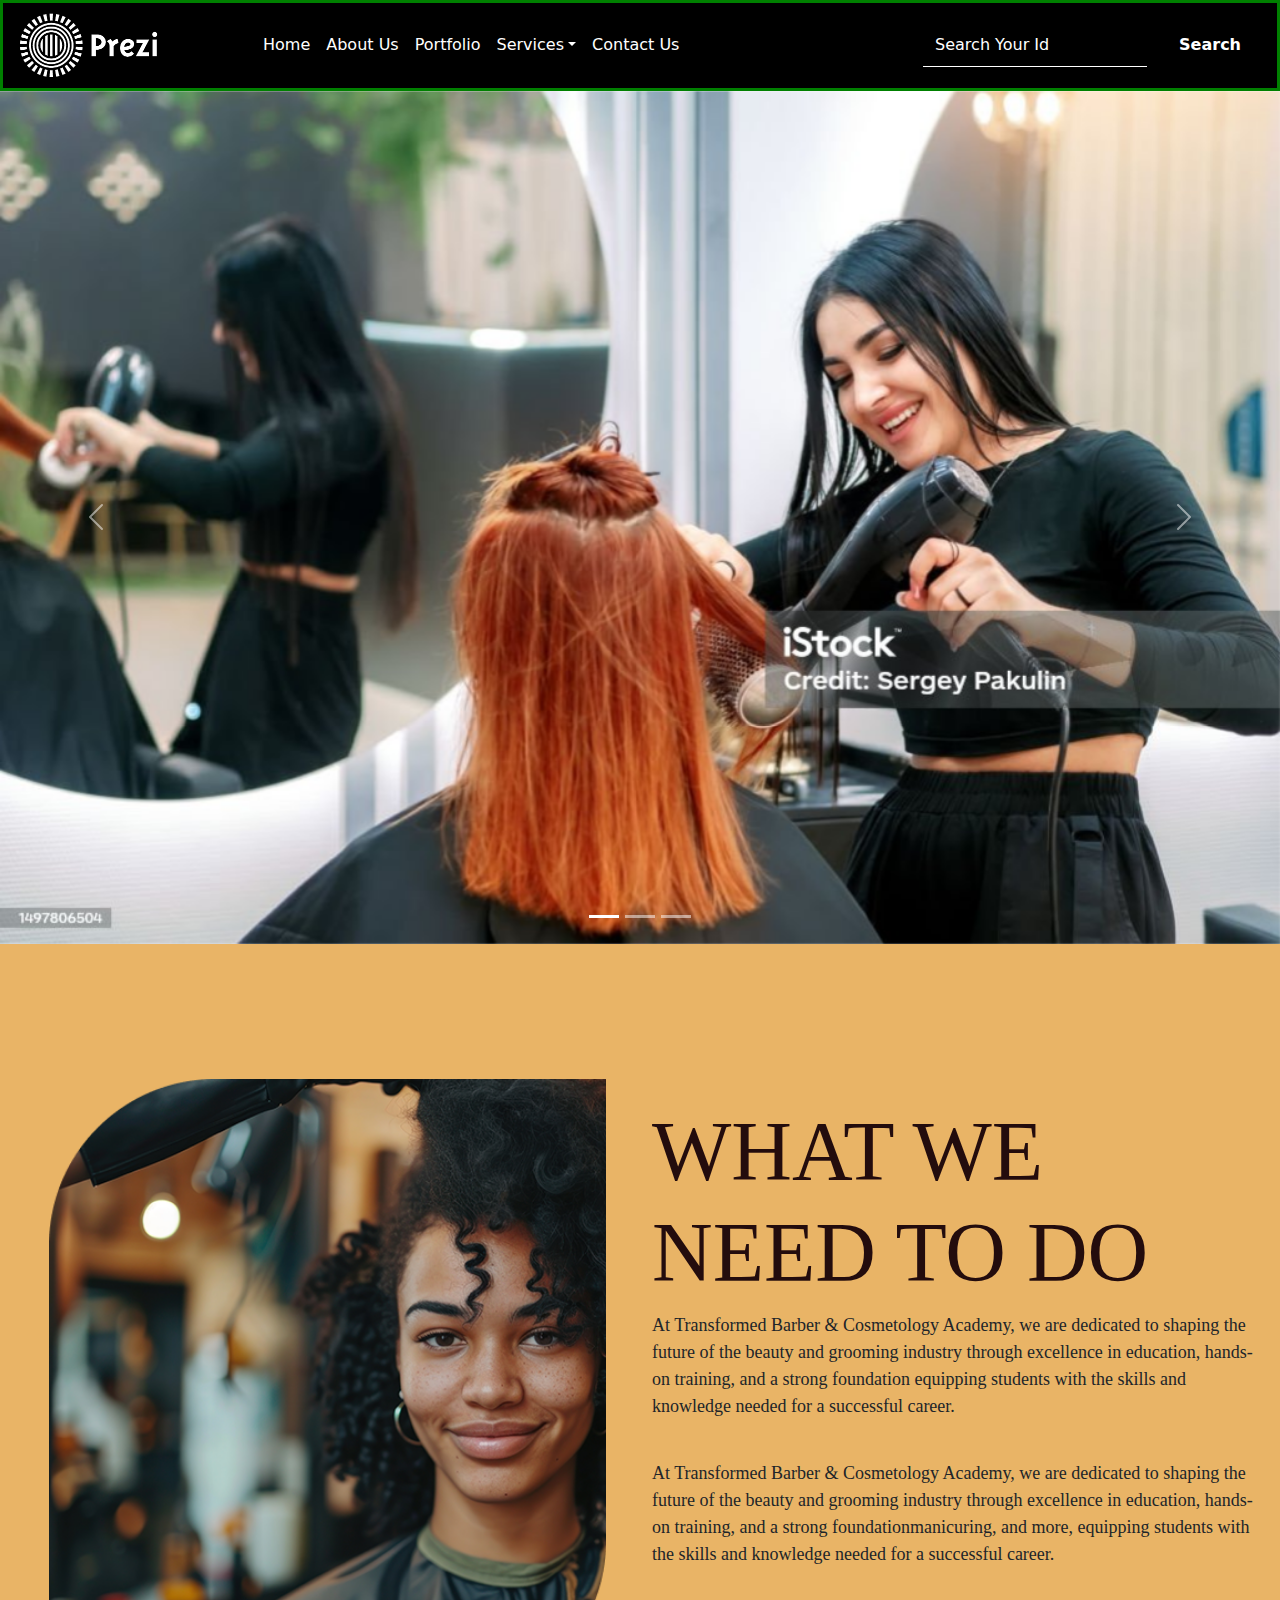
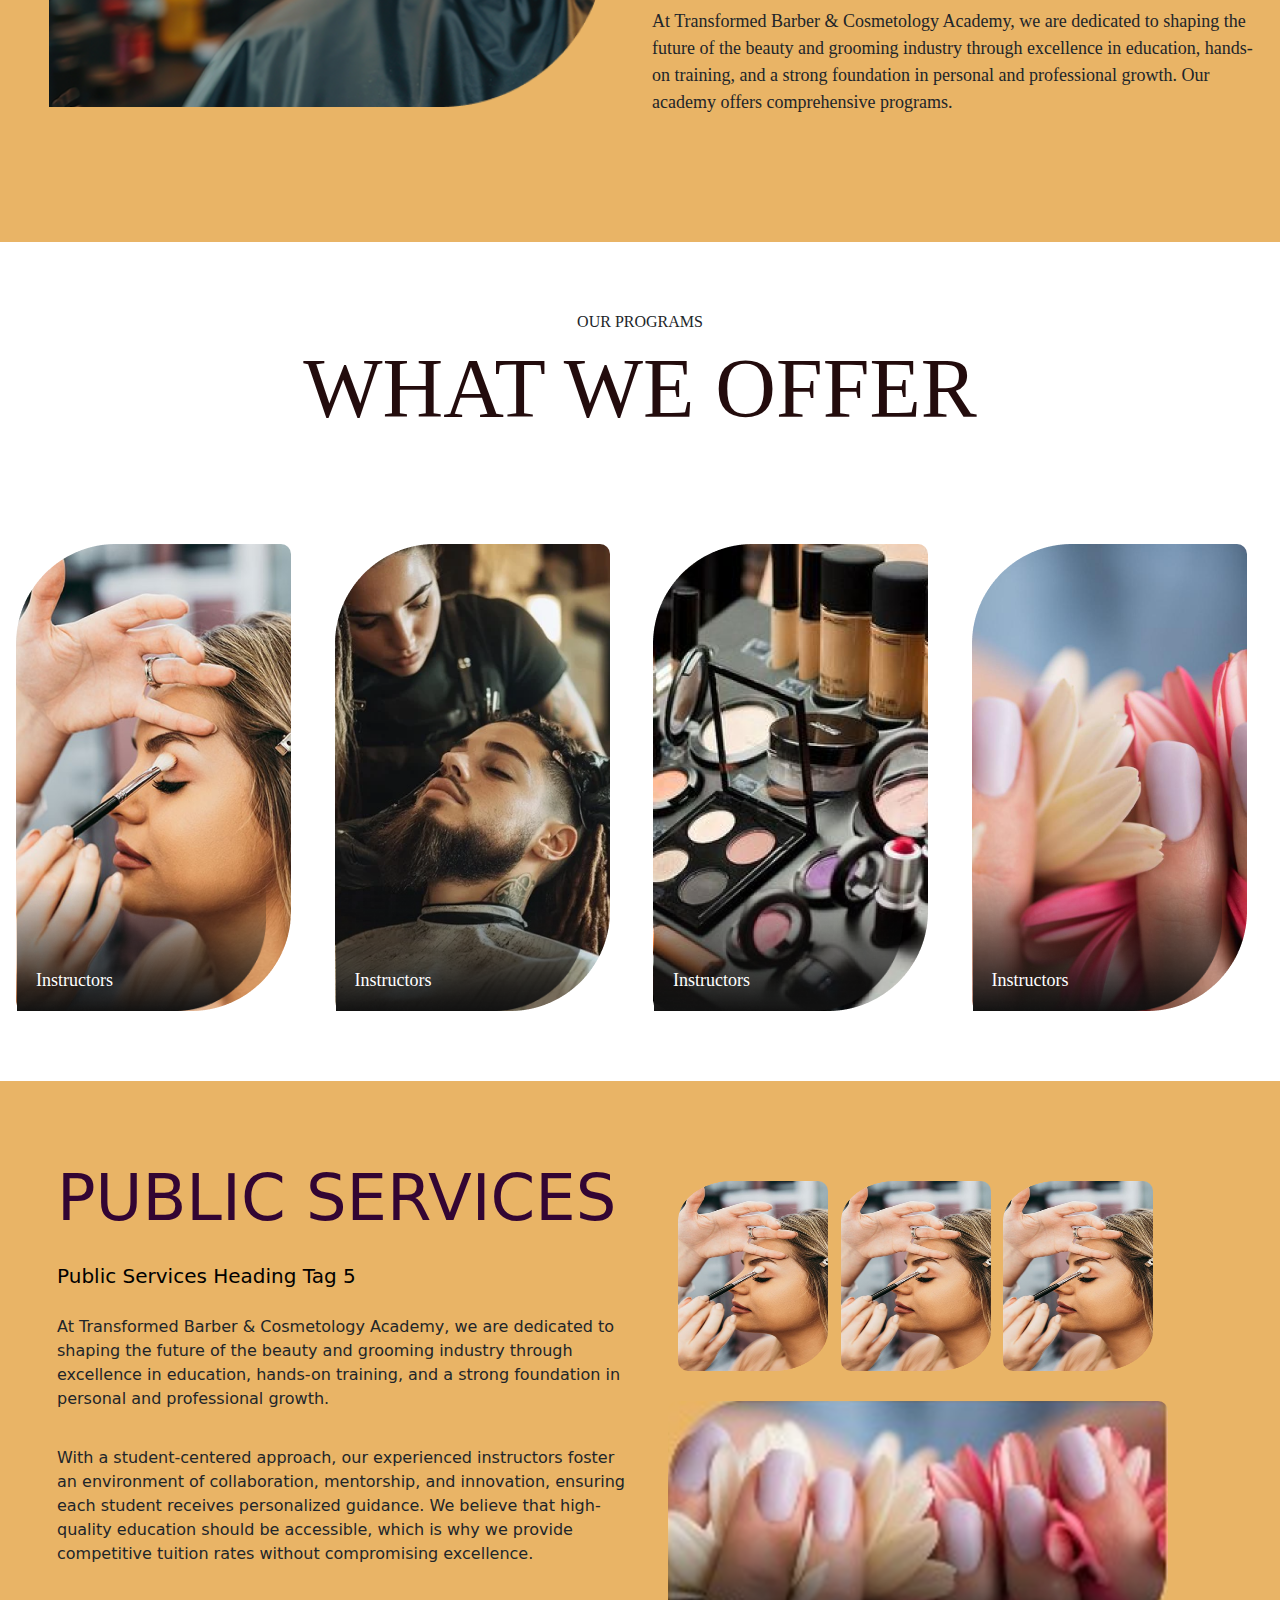
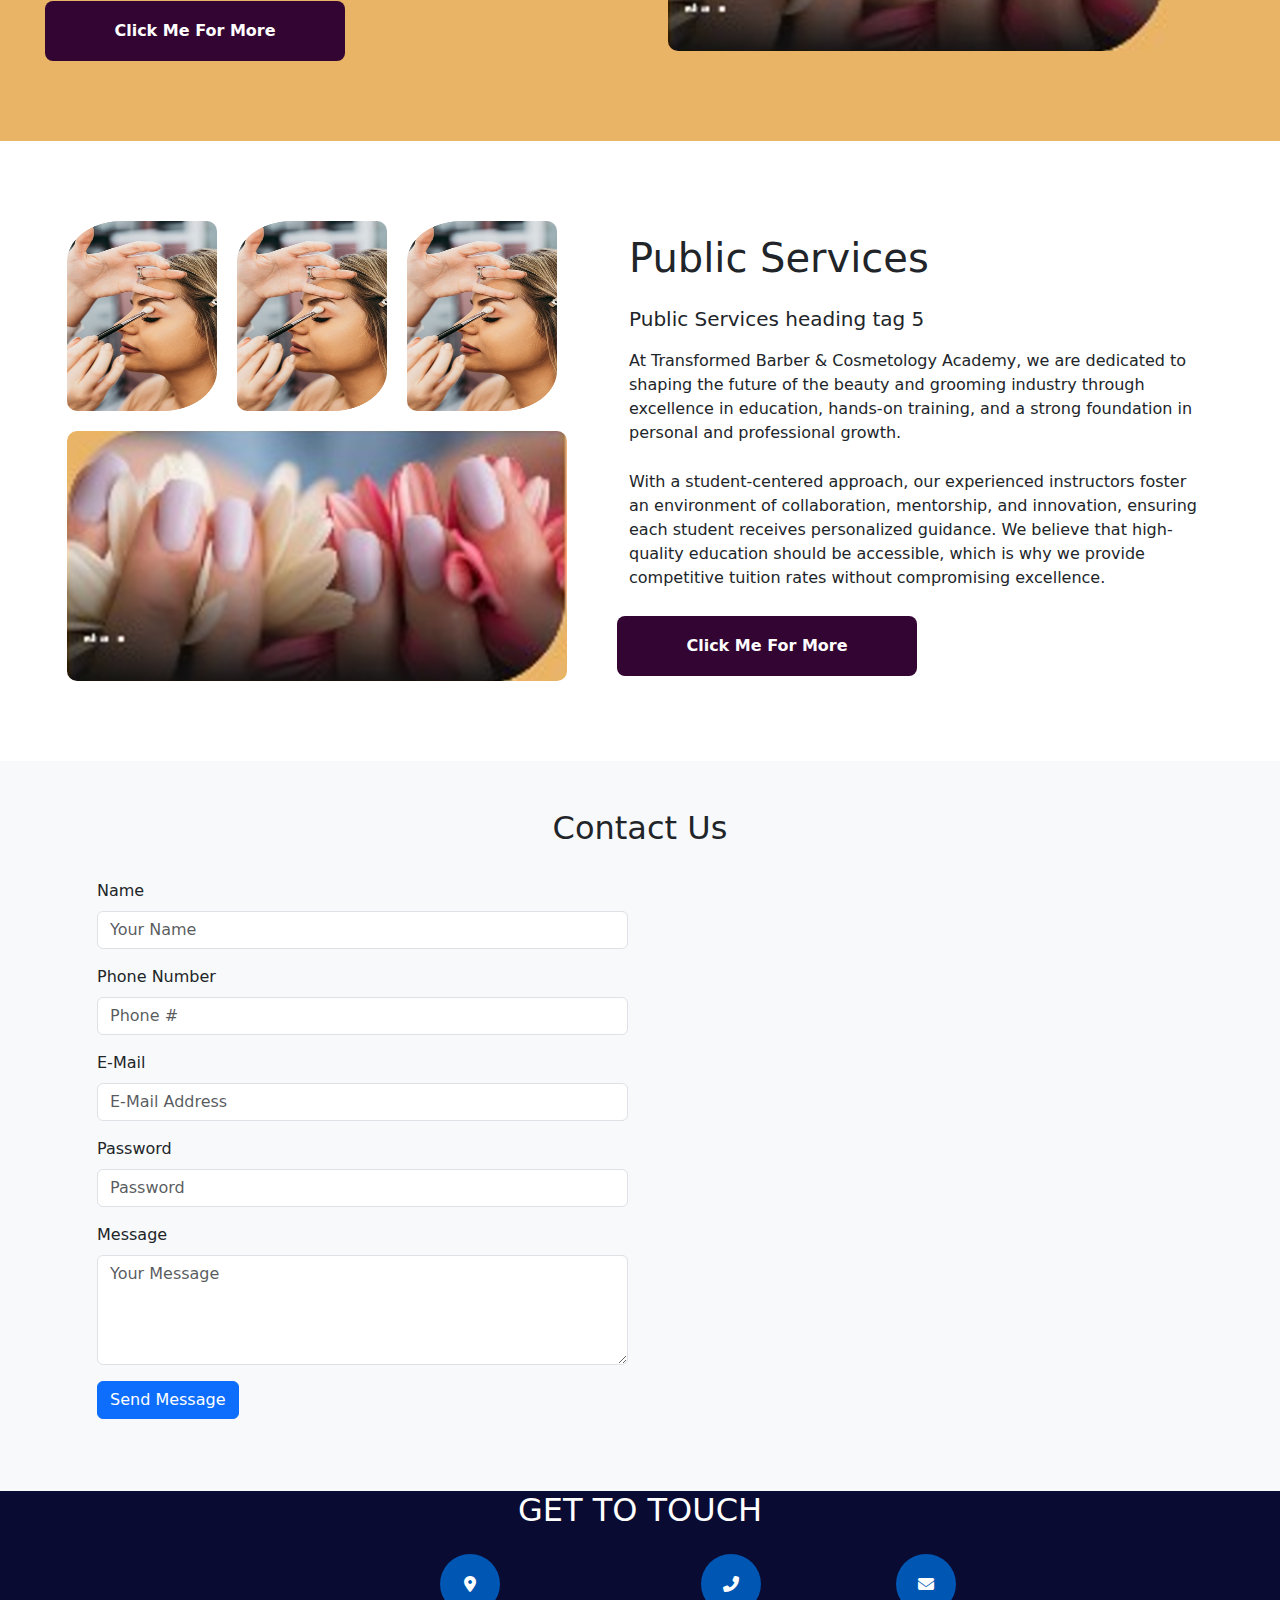
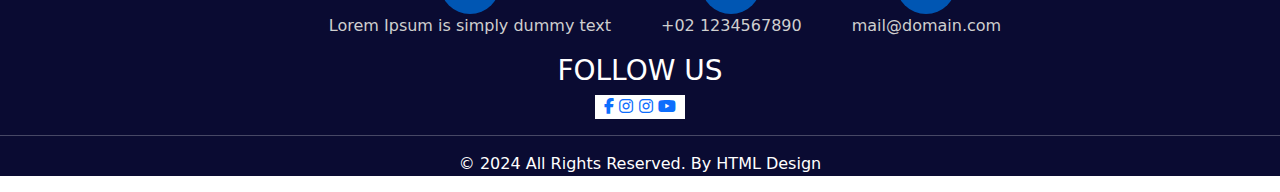
<file: index.html>
<!DOCTYPE html>
<html lang="en">
<head>
    <meta charset="UTF-8">
    <meta name="viewport" content="width=device-width, initial-scale=1.0">
    <link href="https://cdn.jsdelivr.net/npm/bootstrap@5.3.3/dist/css/bootstrap.min.css" rel="stylesheet">
    <script src="https://cdn.jsdelivr.net/npm/bootstrap@5.3.3/dist/js/bootstrap.bundle.min.js"></script>
   <link rel="stylesheet" href="style.css">
   <link rel="stylesheet"href="https://cdnjs.cloudflare.com/ajax/libs/font-awesome/5.15.4/css/all.min.css"/>
   <link rel="stylesheet" href="https://cdnjs.cloudflare.com/ajax/libs/font-awesome/6.7.2/css/all.min.css">
    <title>Document</title>
</head>
<body>
  <!-- Navbar -->
    <nav class="navbar navbar-expand-sm navbar-light navigation">
        <div class="container-fluid">
          <img src="/images/logo.png" width="150px">
          <button class="navbar-toggler" type="button" data-bs-toggle="collapse" data-bs-target="#mynavbar">
            <span class="navbar-toggler-icon"></span>
          </button>
          <div class="collapse navbar-collapse" id="mynavbar">
            <ul class="navbar-nav me-auto">
              <li class="nav-item">
                <a class="nav-link" href="home.html">Home</a>
              </li>
              <li class="nav-item">
                <a class="nav-link" href="About Us.html">About Us</a>
              </li>
              <li class="nav-item">
                <a class="nav-link" href="progress_section.html">Portfolio</a>
              </li>
              <div class="nav-item dropdown">
                <a href="#" class="nav-link dropdown-toggle" data-bs-toggle="dropdown">Services</a>
                <div class="dropdown-menu fade-down m-0">
                  <a href="public_service_section1.html" class="dropdown-item">Public Services1</a>
                    <a href="public_services_section2.html" class="dropdown-item">Public Services2</a>    
                </div>
            </div>
              <li class="nav-item">
                <a class="nav-link" href="contact_us.html">Contact Us</a>
              </li>
            </ul>
            <form class=" search-form d-flex">
              <input class=" input form-control me-2 " type="text" placeholder="Search Your Id">
              <button class="button btn btn-primary" type="button">Search</button>
            </form>
          </div>
        </div>
      </nav>
      <!-- Carousel -->
<div id="demo" class="carousel slide" data-bs-ride="carousel">

    <!-- Indicators/dots -->
    <div class="carousel-indicators">
      <button type="button" data-bs-target="#demo" data-bs-slide-to="0" class="active"></button>
      <button type="button" data-bs-target="#demo" data-bs-slide-to="1"></button>
      <button type="button" data-bs-target="#demo" data-bs-slide-to="2"></button>
    </div>
    
    <!-- The slideshow/carousel -->
    <div class="carousel-inner">
      <div class="carousel-item active">
        <img src="../images/one.jpg" alt="Los Angeles" class="d-block" style="width:100%">
      </div>
      <div class="carousel-item">
        <img src="../images/two.jpg" alt="Chicago" class="d-block" style="width:100%">
      </div>
      <div class="carousel-item">
        <img src="../images/three.jpg" alt="New York" class="d-block" style="width:100%">
      </div>
    </div>
    
    <!-- Left and right controls/icons -->
    <button class="carousel-control-prev" type="button" data-bs-target="#demo" data-bs-slide="prev">
      <span class="carousel-control-prev-icon"></span>
    </button>
    <button class="carousel-control-next" type="button" data-bs-target="#demo" data-bs-slide="next">
      <span class="carousel-control-next-icon"></span>
    </button>
  </div>
   <!-- slider Code ended  -->
    
   <!-- About section -->
    <section class="about_section">
      <div class="container-fluid">
        <div class="row">         
          <div class="col-lg-6 col-md-6 col-12 d-flex container-fluid align-items-center justify-content-center ">
            <img class="img container-fluid" src="/images/homepage1tbca.png" alt="">
          </div>
          <div class="col-lg-6 col-md-6 col-12 ">
            <br><br><h1>What we Need to do</h1>
            <p>At Transformed Barber & Cosmetology Academy, we are dedicated to shaping the future of the beauty and grooming industry through excellence in education, hands-on training, and a strong foundation  equipping students with the skills and knowledge needed for a successful career.</p><br>
            <p>At Transformed Barber & Cosmetology Academy, we are dedicated to shaping the future of the beauty and grooming industry through excellence in education, hands-on training, and a strong foundationmanicuring, and more, equipping students with the skills and knowledge needed for a successful career.</p><br>
            <p>At Transformed Barber & Cosmetology Academy, we are dedicated to shaping the future of the beauty and grooming industry through excellence in education, hands-on training, and a strong foundation in personal and professional growth. Our academy offers comprehensive programs.</p>
          </div>
      </div>
    </section>
    <!-- about section ended -->
  
    <!-- progress section started -->
     <section class="progress_section">
      <div class="container_fluid ">
        <div class="row">
          <h6>our programs</h6>
          <h1>what we offer</h1>
        </div><br><br><br><br>
        <div class="row">
          <div class="col-6 col-sm-6 col-md-3">
            <div class="offer_item">
             <img src="/images/1.png" alt="" class="img-fluid">
              <img src="/images/shadow.png" alt="" width="70px" class="img-shadow">
              <p>Instructors</p>
            </div>
        </div>

            <div class="col-6 col-sm-3 col-md-3">
              <div class="offer_item">
               <img src="/images/2.png" alt="" class="img-fluid">
                <img src="/images/shadow.png" alt="" class="img-shadow">
                <p>Instructors</p>
              </div>
          </div>

          <div class="col-6 col-sm-3 col-md-3">
            <div class="offer_item">
             <img src="/images/3.png" alt="" class="img-fluid">
              <img src="/images/shadow.png" alt="" class="img-shadow">
              <p>Instructors</p>
            </div>
        </div>

        <div class="col-6 col-sm-3 col-md-3">
          <div class="offer_item">
           <img src="/images/4.png" alt="" class="img-fluid">
            <img src="/images/shadow.png" alt="" class="img-shadow">
            <p>Instructors</p>
          </div>
      </div>
      </div>
      </div>
      </div>
     </section>
     <!-- progress section ended -->

     <!-- service section1 started -->
      <section class="service_section">
      <div class="container-fluid d-flex">
        <div class="row Service_left_section align-items-center">
          <br><br><br>
          <h1>Public Services</h1>
          <h5>Public Services heading tag 5</h5>
          <p>At Transformed Barber & Cosmetology Academy, we are dedicated to shaping the future of the beauty and grooming industry through excellence in education, hands-on training, and a strong foundation in personal and professional growth.</p>
          <p>With a student-centered approach, our experienced instructors foster an environment of collaboration, mentorship, and innovation, ensuring each student receives personalized guidance. We believe that high-quality education should be accessible, which is why we provide competitive tuition rates without compromising excellence.</p>
          <button class="button bnt btn-primary" type="button">Click Me For More </button>
        </div>
        <div class="row1 Service_right_section">
          <div class="d-flex">
            <div class="col-6 col-sm-12 col-md-3 img" ><img src="/images/1.png" width="150px" height="190px" class="img"></div>
            <div class="col-6 col-sm-12 col-md-3 img" ><img src="images/1.png" width="150px" height="190px" class="img"></div>
            <div class="col-6 col-sm-12 col-md-3 img" ><img src="images/1.png" width="150px" height="190px" class="img"></div>
          </div>
          <div>
            <img src="/images/s2.png" height="250px" width="500px" class="img">
          </div>
        </div>
      </div>
    </section>
    <!-- Service section ended -->

    <!-- Public_Services_Section2 Started -->
     <section class="public_service_section">
      <div class="container-fluid d-flex">
        <div class="row public_service_right_section">
        <div class="d-flex ">
          <col-4><img src="/images/1.png" width="150px" height="190px" class="img"></col-4>
          <col-4><img src="/images/1.png" width="150px" height="190px" class="img"></col-4>
          <col-4><img src="/images/1.png" width="150px" height="190px" class="img"></col-4>
        </div>
        <div>
          <img src="/images/s2.png" height="250px" width="500px" class="img">
        </div>
      </div>
      <div class="row public_service_left_section align-items-center">
        <br><br><br>
        <h1>Public Services</h1>
        <h5>Public Services heading tag 5</h5>
        <p>At Transformed Barber & Cosmetology Academy, we are dedicated to shaping the future of the beauty and grooming industry through excellence in education, hands-on training, and a strong foundation in personal and professional growth.</p>
        <p>With a student-centered approach, our experienced instructors foster an environment of collaboration, mentorship, and innovation, ensuring each student receives personalized guidance. We believe that high-quality education should be accessible, which is why we provide competitive tuition rates without compromising excellence.</p>
        <button class="button bnt btn-primary" type="button">Click Me For More </button>
      </div>
      </div>
     </section>
     <!-- Public section ended -->

<!-- Contact Us Section Started -->
<section class="contact_us_section py-5 bg-light">
  <div class="container">
    <div class="row mb-4">
      <div class="col-12 text-center">
        <h2>Contact Us</h2>
      </div>
    </div>

    <div class="row">
      <!-- Contact Form -->
      <div class="col-lg-6 col-md-12 mb-4">
        <form>
          <div class="mb-3">
            <label for="name" class="form-label">Name</label>
            <input type="text" class="form-control" id="name" placeholder="Your Name">
          </div>

          <div class="mb-3">
            <label for="phone" class="form-label">Phone Number</label>
            <input type="tel" class="form-control" id="phone" placeholder="Phone #">
          </div>

          <div class="mb-3">
            <label for="email" class="form-label">E-Mail</label>
            <input type="email" class="form-control" id="email" placeholder="E-Mail Address">
          </div>

          <div class="mb-3">
            <label for="password" class="form-label">Password</label>
            <input type="password" class="form-control" id="password" placeholder="Password">
          </div>

          <div class="mb-3">
            <label for="message" class="form-label">Message</label>
            <textarea class="form-control" id="message" rows="4" placeholder="Your Message"></textarea>
          </div>

          <button type="submit" class="btn btn-primary">Send Message</button>
        </form>
      </div>

      <!-- Embedded Google Map -->
      <div class="col-lg-6 col-md-12">
        <div class="map-responsive">
          <iframe
            src="https://www.google.com/maps/embed?pb=!1m18!1m12!1m3!1d13289.799188267998!2d73.0551027!3d33.6844201!2m3!1f0!2f0!3f0!3m2!1i1024!2i768!4f13.1!3m3!1m2!1s0x38df955d37dc7097%3A0x6d2cb70087f7a65!2sIslamabad%2C%20Pakistan!5e0!3m2!1sen!2s!4v1632487410640!5m2!1sen!2s"
            width="100%" height="350" style="border:0;" allowfullscreen="" loading="lazy"></iframe>
        </div>
      </div>
    </div>
  </div>
</section>

       <!-- footer section started -->
        <section class="footer_section">
          <div class="container_fluid">
             <h2>GET TO TOUCH</h2>
            <div class="footer d-flex align-items-center justify-content-center pt-3">
              <div class="info-item">
                <div class="icon">
                <i class="fa fa-map-marker-alt"></i>
                </div>
                <p>Lorem Ipsum is simply dummy text</p>
              </div>
           <div class="info-item">
                  <div class="icon">
                  <i class="fa fa-phone-alt"></i>
                  </div>
                  <p>+02 1234567890</p>
                  </div>
           <div class="info-item">
                  <div class="icon">
                  <i class="fa fa-envelope"></i>
                  </div>
                  <p>mail@domain.com</p>
                  </div>
            </div>
          </div>
          <div class="follow_footer">
          <h3 class="two">FOLLOW US</h3>
          <div class="icon_footer">
            <a class="link_icon" href="#"><i class="fa-brands fa-facebook-f"></i></a>
            <a class="link_icon" href="#"><i class="fa-brands fa-instagram"></i></a>
            <a class="link_icon" href="#"><i class="fa-brands fa-instagram"></i></a>
            <a class="link_icon" href="#"><i class="fa-brands fa-youtube"></i></a>
          </div>
          </div>
          <hr>
          <p class="copyright">© 2024 All Rights Reserved. By HTML Design</p>
        </section>

</body>
</html>
</file>
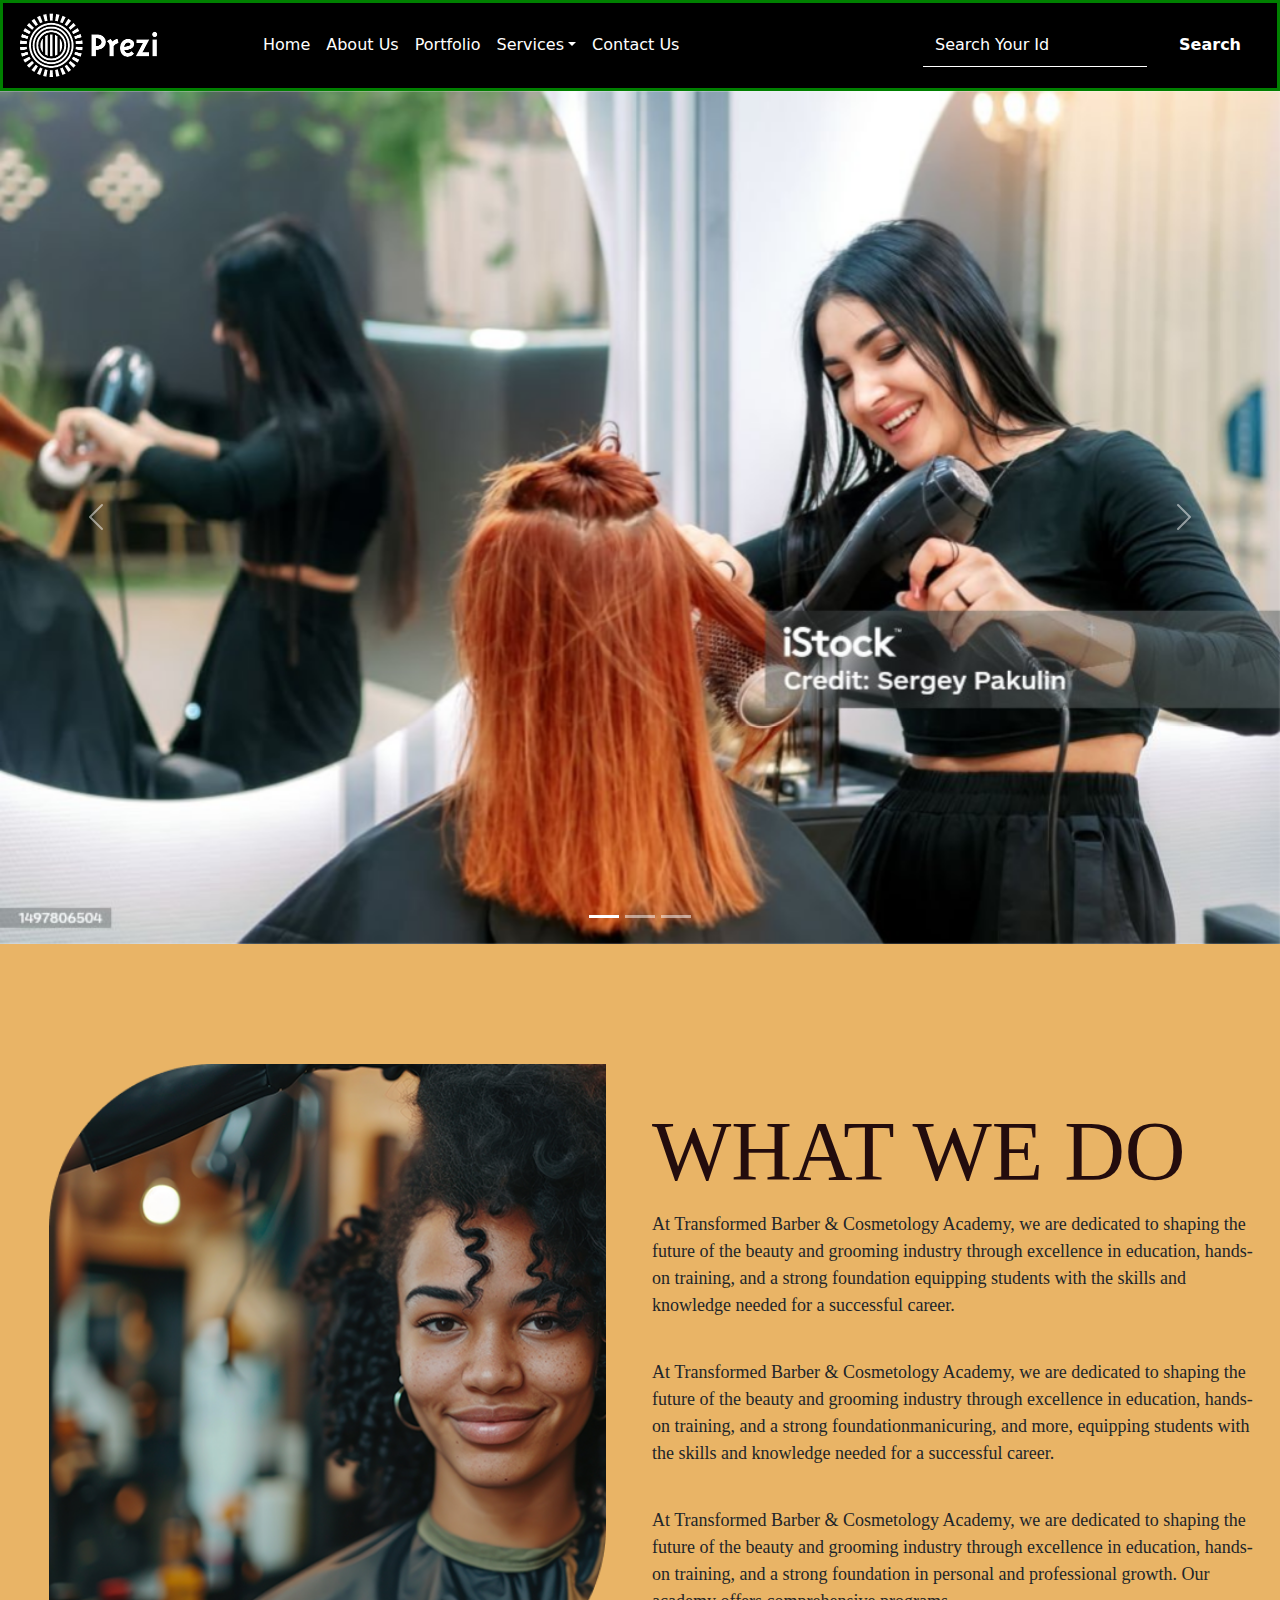
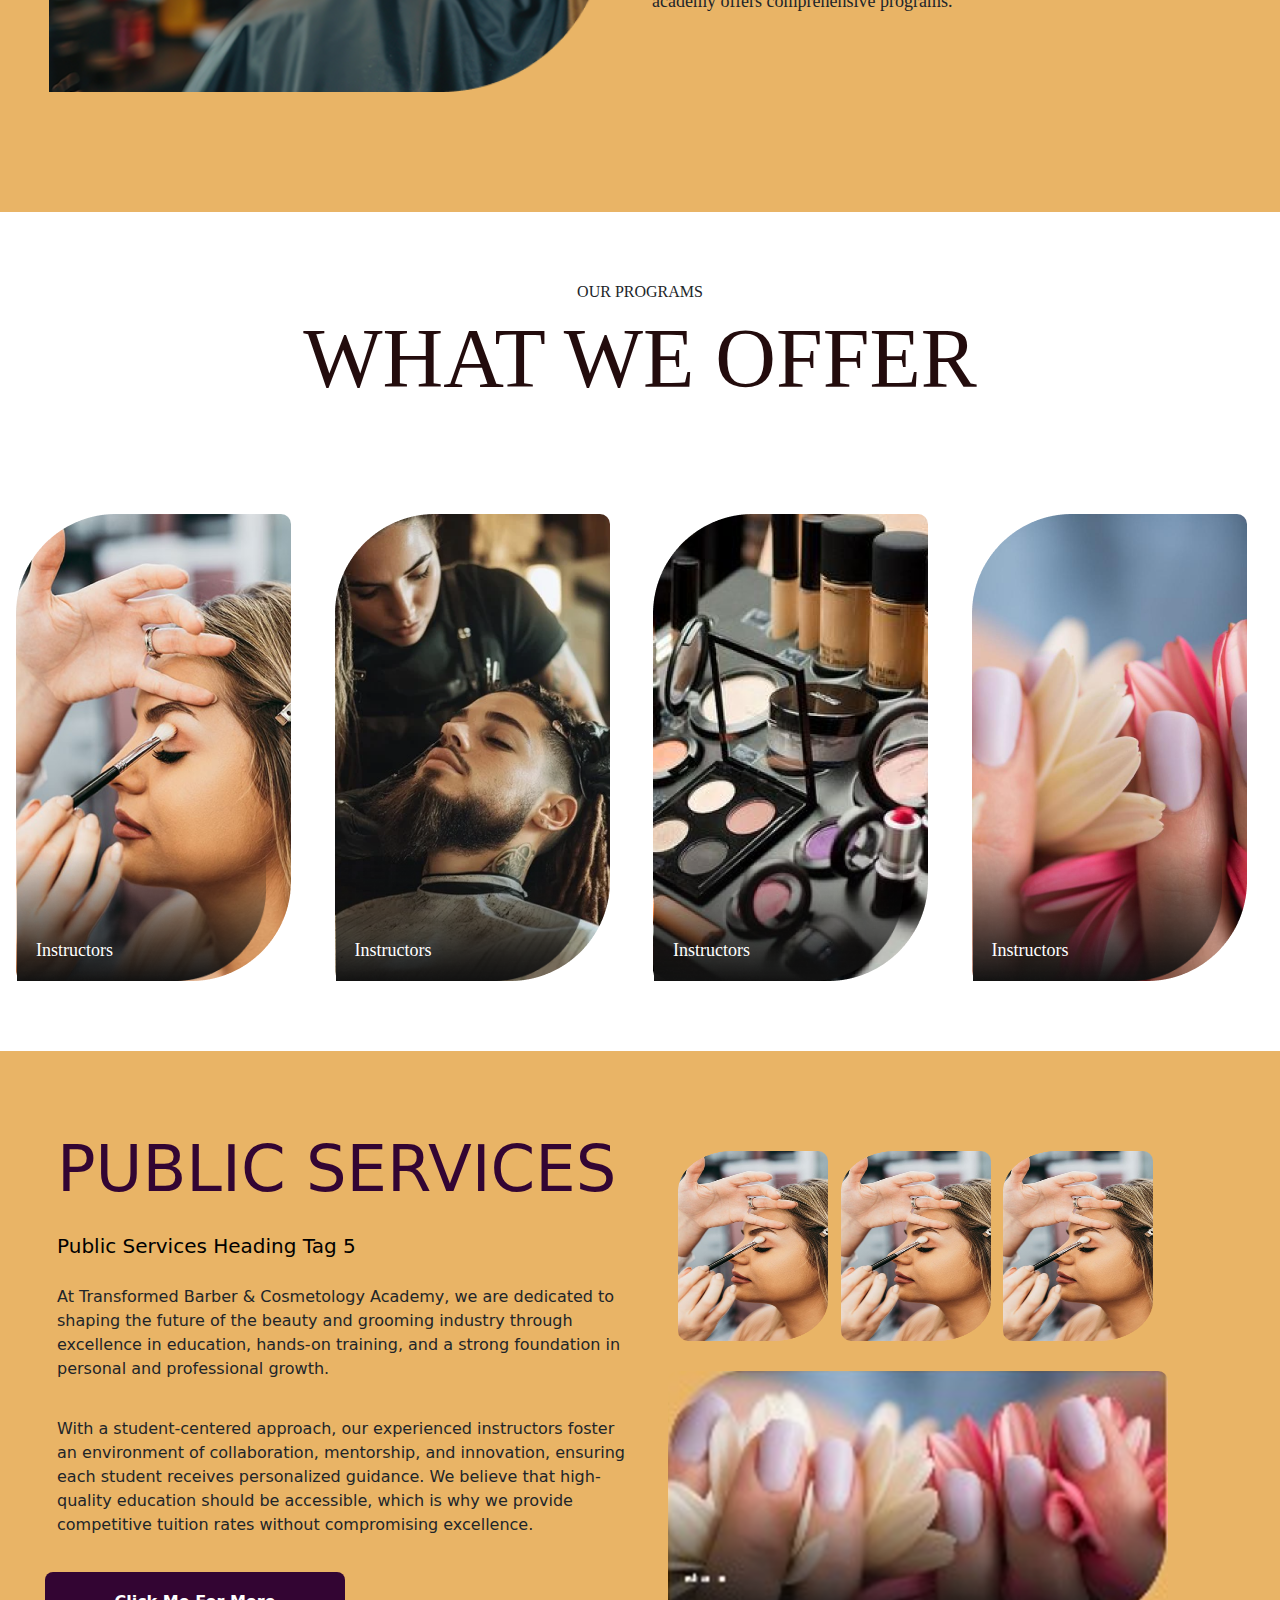
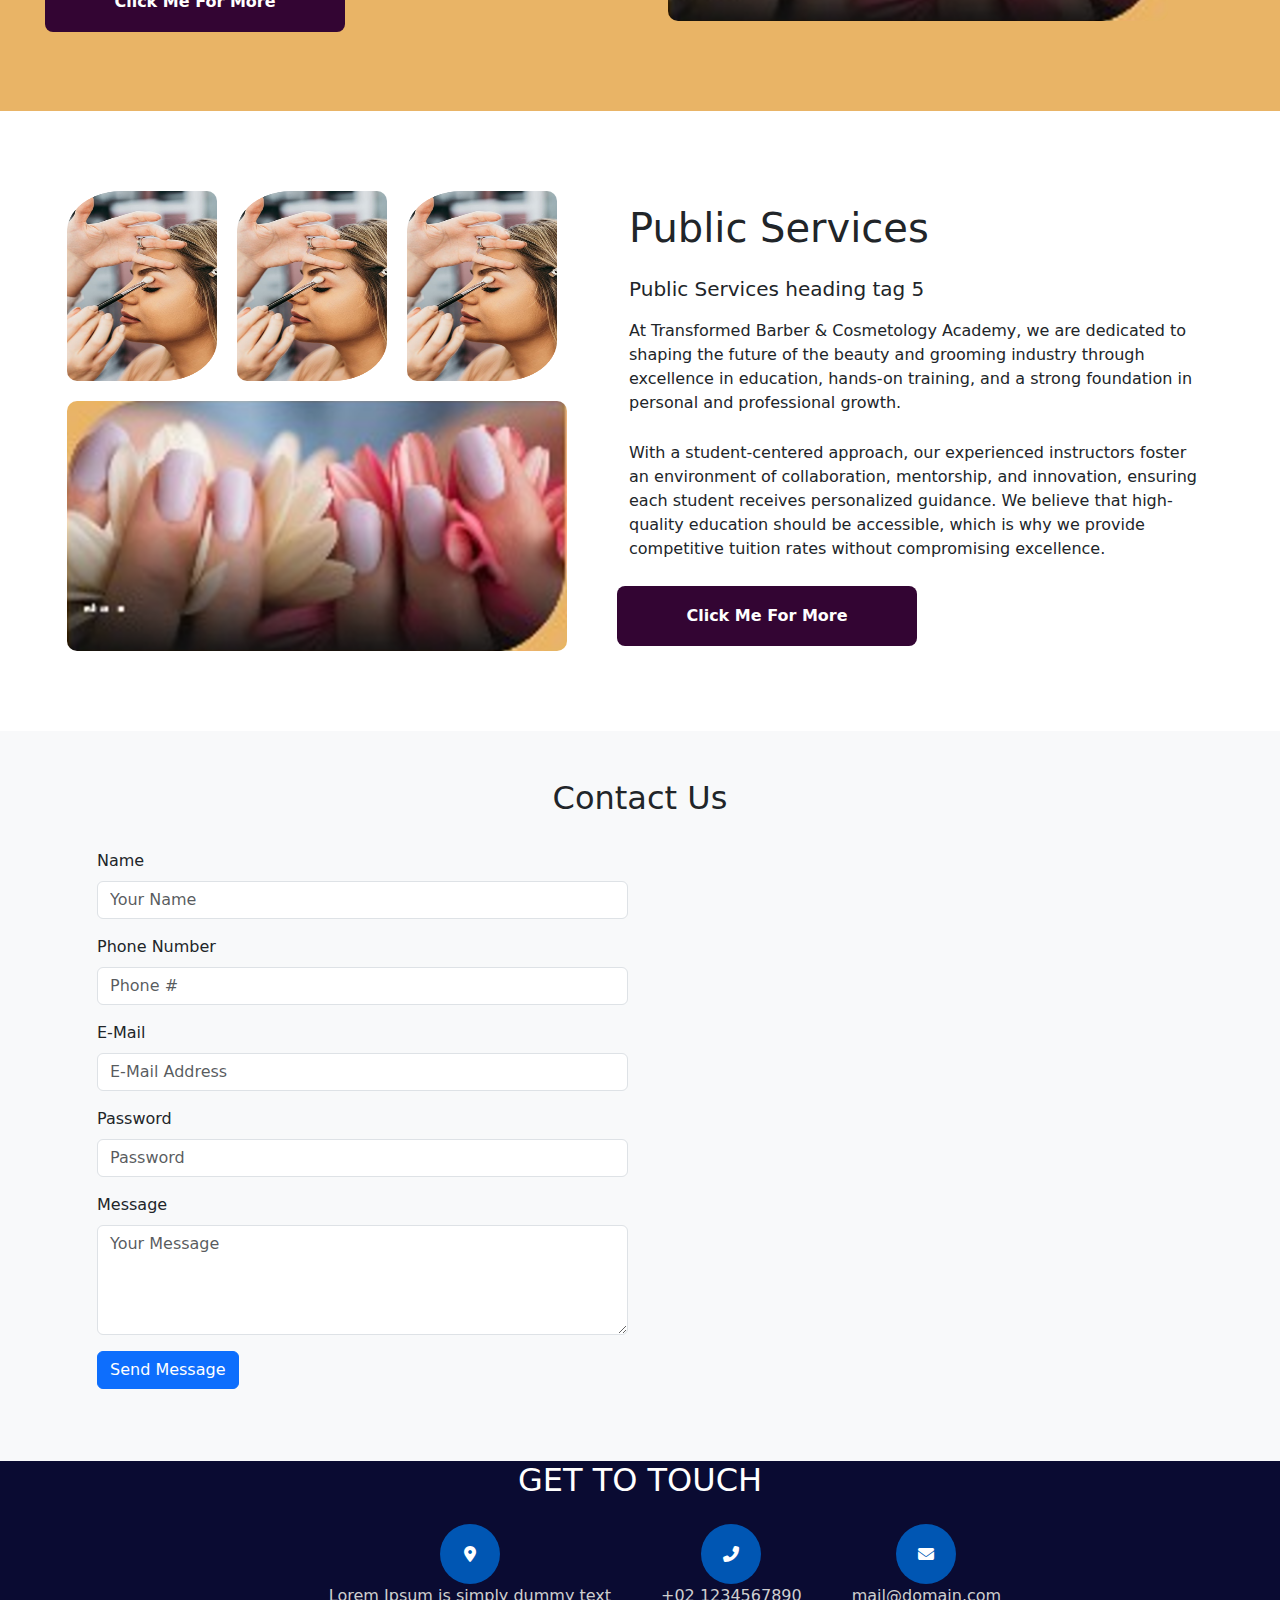
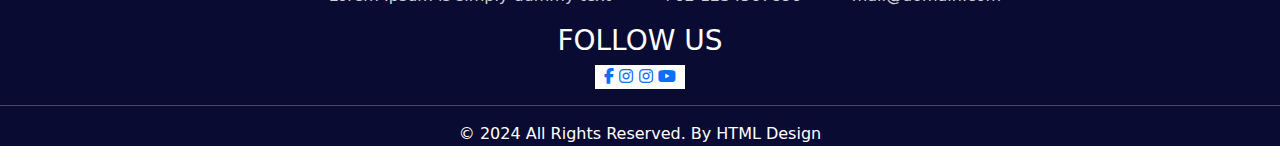
<file: project 1/index.html>
<!DOCTYPE html>
<html lang="en">
<head>
    <meta charset="UTF-8">
    <meta name="viewport" content="width=device-width, initial-scale=1.0">
    <link href="https://cdn.jsdelivr.net/npm/bootstrap@5.3.3/dist/css/bootstrap.min.css" rel="stylesheet">
    <script src="https://cdn.jsdelivr.net/npm/bootstrap@5.3.3/dist/js/bootstrap.bundle.min.js"></script>
   <link rel="stylesheet" href="style.css">
   <link rel="stylesheet"href="https://cdnjs.cloudflare.com/ajax/libs/font-awesome/5.15.4/css/all.min.css"/>
   <link rel="stylesheet" href="https://cdnjs.cloudflare.com/ajax/libs/font-awesome/6.7.2/css/all.min.css">
    <title>Document</title>
</head>
<body>
  <!-- Navbar -->
    <nav class="navbar navbar-expand-sm navbar-light navigation">
        <div class="container-fluid">
          <img src="/images/logo.png" width="150px">
          <button class="navbar-toggler" type="button" data-bs-toggle="collapse" data-bs-target="#mynavbar">
            <span class="navbar-toggler-icon"></span>
          </button>
          <div class="collapse navbar-collapse" id="mynavbar">
            <ul class="navbar-nav me-auto">
              <li class="nav-item">
                <a class="nav-link" href="home.html">Home</a>
              </li>
              <li class="nav-item">
                <a class="nav-link" href="About Us.html">About Us</a>
              </li>
              <li class="nav-item">
                <a class="nav-link" href="progress_section.html">Portfolio</a>
              </li>
              <div class="nav-item dropdown">
                <a href="#" class="nav-link dropdown-toggle" data-bs-toggle="dropdown">Services</a>
                <div class="dropdown-menu fade-down m-0">
                  <a href="public_service_section1.html" class="dropdown-item">Public Services1</a>
                    <a href="public_services_section2.html" class="dropdown-item">Public Services2</a>    
                </div>
            </div>
              <li class="nav-item">
                <a class="nav-link" href="contact_us.html">Contact Us</a>
              </li>
            </ul>
            <form class=" search-form d-flex">
              <input class=" input form-control me-2 " type="text" placeholder="Search Your Id">
              <button class="button btn btn-primary" type="button">Search</button>
            </form>
          </div>
        </div>
      </nav>
      <!-- Carousel -->
<div id="demo" class="carousel slide" data-bs-ride="carousel">

    <!-- Indicators/dots -->
    <div class="carousel-indicators">
      <button type="button" data-bs-target="#demo" data-bs-slide-to="0" class="active"></button>
      <button type="button" data-bs-target="#demo" data-bs-slide-to="1"></button>
      <button type="button" data-bs-target="#demo" data-bs-slide-to="2"></button>
    </div>
    
    <!-- The slideshow/carousel -->
    <div class="carousel-inner">
      <div class="carousel-item active">
        <img src="../images/one.jpg" alt="Los Angeles" class="d-block" style="width:100%">
      </div>
      <div class="carousel-item">
        <img src="../images/two.jpg" alt="Chicago" class="d-block" style="width:100%">
      </div>
      <div class="carousel-item">
        <img src="../images/three.jpg" alt="New York" class="d-block" style="width:100%">
      </div>
    </div>
    
    <!-- Left and right controls/icons -->
    <button class="carousel-control-prev" type="button" data-bs-target="#demo" data-bs-slide="prev">
      <span class="carousel-control-prev-icon"></span>
    </button>
    <button class="carousel-control-next" type="button" data-bs-target="#demo" data-bs-slide="next">
      <span class="carousel-control-next-icon"></span>
    </button>
  </div>
   <!-- slider Code ended  -->
    
   <!-- About section -->
    <section class="about_section">
      <div class="container-fluid">
        <div class="row">         
          <div class="col-lg-6 col-md-6 col-12 d-flex container-fluid align-items-center justify-content-center ">
            <img class="img container-fluid" src="/images/homepage1tbca.png" alt="">
          </div>
          <div class="col-lg-6 col-md-6 col-12 ">
            <br><br><h1>What we do</h1>
            <p>At Transformed Barber & Cosmetology Academy, we are dedicated to shaping the future of the beauty and grooming industry through excellence in education, hands-on training, and a strong foundation  equipping students with the skills and knowledge needed for a successful career.</p><br>
            <p>At Transformed Barber & Cosmetology Academy, we are dedicated to shaping the future of the beauty and grooming industry through excellence in education, hands-on training, and a strong foundationmanicuring, and more, equipping students with the skills and knowledge needed for a successful career.</p><br>
            <p>At Transformed Barber & Cosmetology Academy, we are dedicated to shaping the future of the beauty and grooming industry through excellence in education, hands-on training, and a strong foundation in personal and professional growth. Our academy offers comprehensive programs.</p>
          </div>
      </div>
    </section>
    <!-- about section ended -->
  
    <!-- progress section started -->
     <section class="progress_section">
      <div class="container_fluid ">
        <div class="row">
          <h6>our programs</h6>
          <h1>what we offer</h1>
        </div><br><br><br><br>
        <div class="row">
          <div class="col-6 col-sm-6 col-md-3">
            <div class="offer_item">
             <img src="/images/1.png" alt="" class="img-fluid">
              <img src="/images/shadow.png" alt="" width="70px" class="img-shadow">
              <p>Instructors</p>
            </div>
        </div>

            <div class="col-6 col-sm-3 col-md-3">
              <div class="offer_item">
               <img src="/images/2.png" alt="" class="img-fluid">
                <img src="/images/shadow.png" alt="" class="img-shadow">
                <p>Instructors</p>
              </div>
          </div>

          <div class="col-6 col-sm-3 col-md-3">
            <div class="offer_item">
             <img src="/images/3.png" alt="" class="img-fluid">
              <img src="/images/shadow.png" alt="" class="img-shadow">
              <p>Instructors</p>
            </div>
        </div>

        <div class="col-6 col-sm-3 col-md-3">
          <div class="offer_item">
           <img src="/images/4.png" alt="" class="img-fluid">
            <img src="/images/shadow.png" alt="" class="img-shadow">
            <p>Instructors</p>
          </div>
      </div>
      </div>
      </div>
      </div>
     </section>
     <!-- progress section ended -->

     <!-- service section1 started -->
      <section class="service_section">
      <div class="container-fluid d-flex">
        <div class="row Service_left_section align-items-center">
          <br><br><br>
          <h1>Public Services</h1>
          <h5>Public Services heading tag 5</h5>
          <p>At Transformed Barber & Cosmetology Academy, we are dedicated to shaping the future of the beauty and grooming industry through excellence in education, hands-on training, and a strong foundation in personal and professional growth.</p>
          <p>With a student-centered approach, our experienced instructors foster an environment of collaboration, mentorship, and innovation, ensuring each student receives personalized guidance. We believe that high-quality education should be accessible, which is why we provide competitive tuition rates without compromising excellence.</p>
          <button class="button bnt btn-primary" type="button">Click Me For More </button>
        </div>
        <div class="row1 Service_right_section">
          <div class="d-flex">
            <div class="col-6 col-sm-12 col-md-3 img" ><img src="/images/1.png" width="150px" height="190px" class="img"></div>
            <div class="col-6 col-sm-12 col-md-3 img" ><img src="images/1.png" width="150px" height="190px" class="img"></div>
            <div class="col-6 col-sm-12 col-md-3 img" ><img src="images/1.png" width="150px" height="190px" class="img"></div>
          </div>
          <div>
            <img src="/images/s2.png" height="250px" width="500px" class="img">
          </div>
        </div>
      </div>
    </section>
    <!-- Service section ended -->

    <!-- Public_Services_Section2 Started -->
     <section class="public_service_section">
      <div class="container-fluid d-flex">
        <div class="row public_service_right_section">
        <div class="d-flex ">
          <col-4><img src="/images/1.png" width="150px" height="190px" class="img"></col-4>
          <col-4><img src="/images/1.png" width="150px" height="190px" class="img"></col-4>
          <col-4><img src="/images/1.png" width="150px" height="190px" class="img"></col-4>
        </div>
        <div>
          <img src="/images/s2.png" height="250px" width="500px" class="img">
        </div>
      </div>
      <div class="row public_service_left_section align-items-center">
        <br><br><br>
        <h1>Public Services</h1>
        <h5>Public Services heading tag 5</h5>
        <p>At Transformed Barber & Cosmetology Academy, we are dedicated to shaping the future of the beauty and grooming industry through excellence in education, hands-on training, and a strong foundation in personal and professional growth.</p>
        <p>With a student-centered approach, our experienced instructors foster an environment of collaboration, mentorship, and innovation, ensuring each student receives personalized guidance. We believe that high-quality education should be accessible, which is why we provide competitive tuition rates without compromising excellence.</p>
        <button class="button bnt btn-primary" type="button">Click Me For More </button>
      </div>
      </div>
     </section>
     <!-- Public section ended -->

<!-- Contact Us Section Started -->
<section class="contact_us_section py-5 bg-light">
  <div class="container">
    <div class="row mb-4">
      <div class="col-12 text-center">
        <h2>Contact Us</h2>
      </div>
    </div>

    <div class="row">
      <!-- Contact Form -->
      <div class="col-lg-6 col-md-12 mb-4">
        <form>
          <div class="mb-3">
            <label for="name" class="form-label">Name</label>
            <input type="text" class="form-control" id="name" placeholder="Your Name">
          </div>

          <div class="mb-3">
            <label for="phone" class="form-label">Phone Number</label>
            <input type="tel" class="form-control" id="phone" placeholder="Phone #">
          </div>

          <div class="mb-3">
            <label for="email" class="form-label">E-Mail</label>
            <input type="email" class="form-control" id="email" placeholder="E-Mail Address">
          </div>

          <div class="mb-3">
            <label for="password" class="form-label">Password</label>
            <input type="password" class="form-control" id="password" placeholder="Password">
          </div>

          <div class="mb-3">
            <label for="message" class="form-label">Message</label>
            <textarea class="form-control" id="message" rows="4" placeholder="Your Message"></textarea>
          </div>

          <button type="submit" class="btn btn-primary">Send Message</button>
        </form>
      </div>

      <!-- Embedded Google Map -->
      <div class="col-lg-6 col-md-12">
        <div class="map-responsive">
          <iframe
            src="https://www.google.com/maps/embed?pb=!1m18!1m12!1m3!1d13289.799188267998!2d73.0551027!3d33.6844201!2m3!1f0!2f0!3f0!3m2!1i1024!2i768!4f13.1!3m3!1m2!1s0x38df955d37dc7097%3A0x6d2cb70087f7a65!2sIslamabad%2C%20Pakistan!5e0!3m2!1sen!2s!4v1632487410640!5m2!1sen!2s"
            width="100%" height="350" style="border:0;" allowfullscreen="" loading="lazy"></iframe>
        </div>
      </div>
    </div>
  </div>
</section>

       <!-- footer section started -->
        <section class="footer_section">
          <div class="container_fluid">
             <h2>GET TO TOUCH</h2>
            <div class="footer d-flex align-items-center justify-content-center pt-3">
              <div class="info-item">
                <div class="icon">
                <i class="fa fa-map-marker-alt"></i>
                </div>
                <p>Lorem Ipsum is simply dummy text</p>
              </div>
           <div class="info-item">
                  <div class="icon">
                  <i class="fa fa-phone-alt"></i>
                  </div>
                  <p>+02 1234567890</p>
                  </div>
           <div class="info-item">
                  <div class="icon">
                  <i class="fa fa-envelope"></i>
                  </div>
                  <p>mail@domain.com</p>
                  </div>
            </div>
          </div>
          <div class="follow_footer">
          <h3 class="two">FOLLOW US</h3>
          <div class="icon_footer">
            <a class="link_icon" href="#"><i class="fa-brands fa-facebook-f"></i></a>
            <a class="link_icon" href="#"><i class="fa-brands fa-instagram"></i></a>
            <a class="link_icon" href="#"><i class="fa-brands fa-instagram"></i></a>
            <a class="link_icon" href="#"><i class="fa-brands fa-youtube"></i></a>
          </div>
          </div>
          <hr>
          <p class="copyright">© 2024 All Rights Reserved. By HTML Design</p>
        </section>

</body>
</html>
</file>
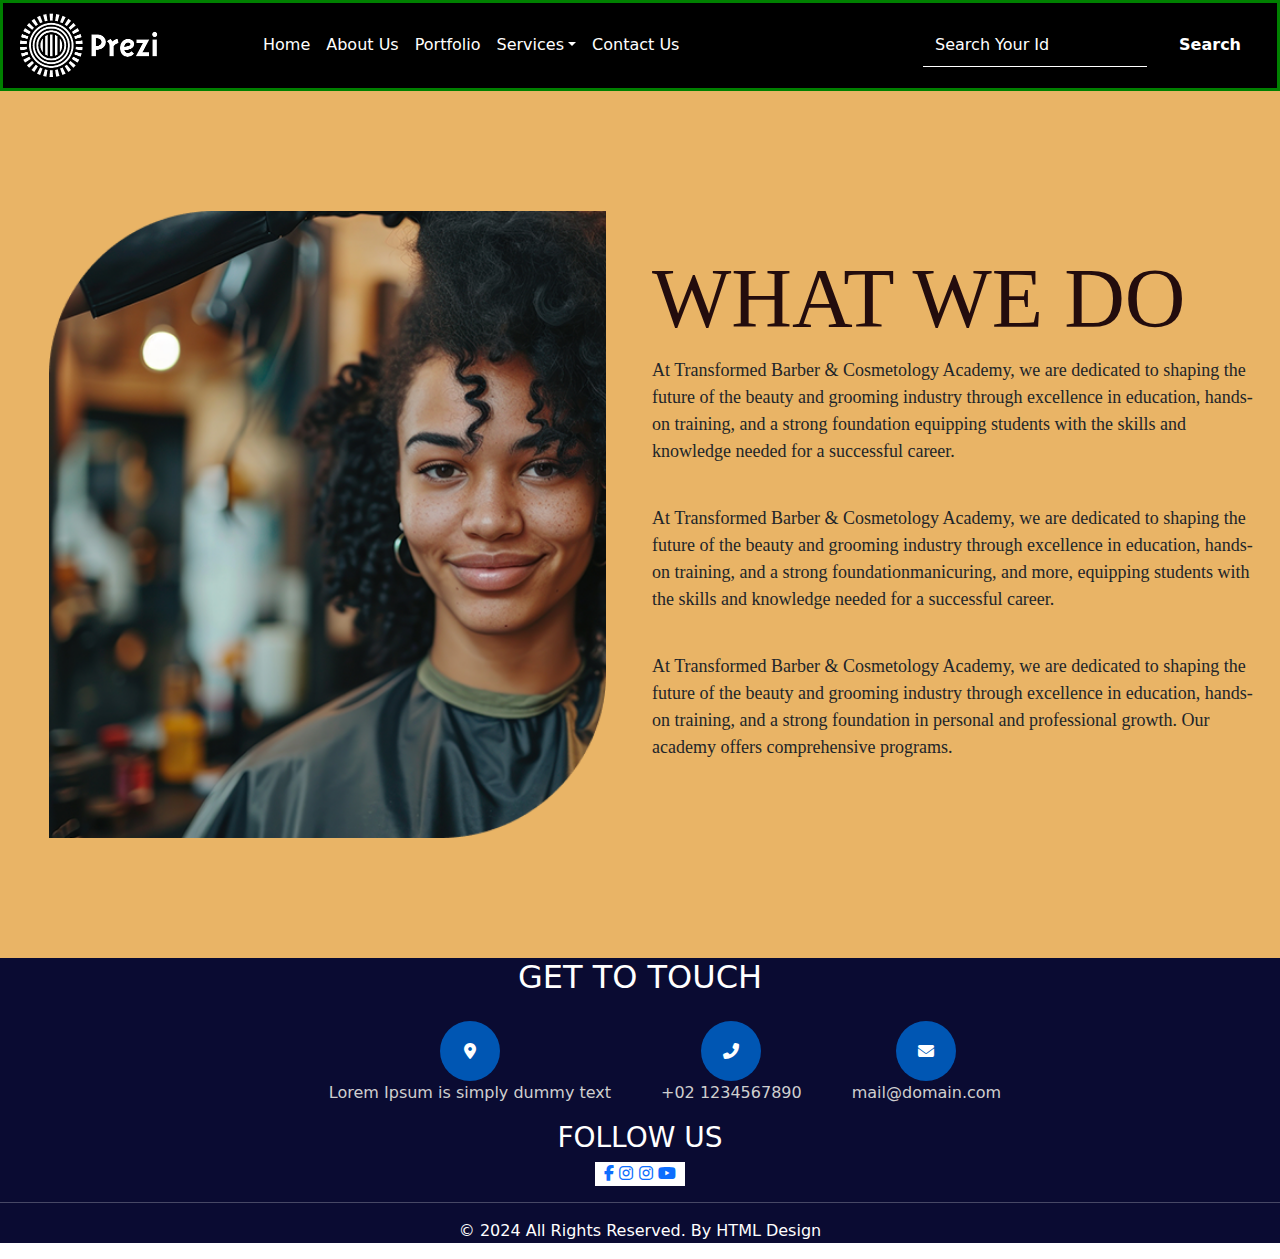
<file: About Us.html>
<!DOCTYPE html>
<html lang="en">
<head>
    <meta charset="UTF-8">
    <meta name="viewport" content="width=device-width, initial-scale=1.0">
    <link href="https://cdn.jsdelivr.net/npm/bootstrap@5.3.3/dist/css/bootstrap.min.css" rel="stylesheet">
    <script src="https://cdn.jsdelivr.net/npm/bootstrap@5.3.3/dist/js/bootstrap.bundle.min.js"></script>
   <link rel="stylesheet" href="style.css">
   <link rel="stylesheet"href="https://cdnjs.cloudflare.com/ajax/libs/font-awesome/5.15.4/css/all.min.css"/>
   <link rel="stylesheet" href="https://cdnjs.cloudflare.com/ajax/libs/font-awesome/6.7.2/css/all.min.css">
    <title>Document</title>
</head>
<body>
  <!-- Navbar -->
    <nav class="navbar navbar-expand-sm navbar-light navigation">
        <div class="container-fluid">
          <img src="/images/logo.png" width="150px">
          <button class="navbar-toggler" type="button" data-bs-toggle="collapse" data-bs-target="#mynavbar">
            <span class="navbar-toggler-icon"></span>
          </button>
          <div class="collapse navbar-collapse" id="mynavbar">
            <ul class="navbar-nav me-auto">
              <li class="nav-item">
                <a class="nav-link" href="home.html">Home</a>
              </li>
              <li class="nav-item">
                <a class="nav-link" href="About Us.html">About Us</a>
              </li>
              <li class="nav-item">
                <a class="nav-link" href="progress_section.html">Portfolio</a>
              </li>
              <div class="nav-item dropdown">
                <a href="#" class="nav-link dropdown-toggle" data-bs-toggle="dropdown">Services</a>
                <div class="dropdown-menu fade-down m-0">
                  <a href="public_service_section1.html" class="dropdown-item">Public Services1</a>
                    <a href="public_services_section2.html" class="dropdown-item">Public Services2</a>    
                </div>
            </div>
              <li class="nav-item">
                <a class="nav-link" href="contact_us.html">Contact Us</a>
              </li>
            </ul>
            <form class=" search-form d-flex">
              <input class=" input form-control me-2 " type="text" placeholder="Search Your Id">
              <button class="button btn btn-primary" type="button">Search</button>
            </form>
          </div>
        </div>
      </nav>

   <!-- About section -->
    <section class="about_section">
      <div class="container-fluid">
        <div class="row">         
          <div class="col-lg-6 col-md-6 col-12 d-flex container-fluid align-items-center justify-content-center ">
            <img class="img container-fluid" src="/images/homepage1tbca.png" alt="">
          </div>
          <div class="col-lg-6 col-md-6 col-12 ">
            <br><br><h1>What we do</h1>
            <p>At Transformed Barber & Cosmetology Academy, we are dedicated to shaping the future of the beauty and grooming industry through excellence in education, hands-on training, and a strong foundation  equipping students with the skills and knowledge needed for a successful career.</p><br>
            <p>At Transformed Barber & Cosmetology Academy, we are dedicated to shaping the future of the beauty and grooming industry through excellence in education, hands-on training, and a strong foundationmanicuring, and more, equipping students with the skills and knowledge needed for a successful career.</p><br>
            <p>At Transformed Barber & Cosmetology Academy, we are dedicated to shaping the future of the beauty and grooming industry through excellence in education, hands-on training, and a strong foundation in personal and professional growth. Our academy offers comprehensive programs.</p>
          </div>
      </div>
    </section>
    <!-- about section ended -->
       <!-- footer section started -->
        <section class="footer_section">
          <div class="container_fluid">
             <h2>GET TO TOUCH</h2>
            <div class="footer d-flex align-items-center justify-content-center pt-3">
              <div class="info-item">
                <div class="icon">
                <i class="fa fa-map-marker-alt"></i>
                </div>
                <p>Lorem Ipsum is simply dummy text</p>
              </div>
           <div class="info-item">
                  <div class="icon">
                  <i class="fa fa-phone-alt"></i>
                  </div>
                  <p>+02 1234567890</p>
                  </div>
           <div class="info-item">
                  <div class="icon">
                  <i class="fa fa-envelope"></i>
                  </div>
                  <p>mail@domain.com</p>
                  </div>
            </div>
          </div>
          <div class="follow_footer">
          <h3 class="two">FOLLOW US</h3>
          <div class="icon_footer">
            <a class="link_icon" href="#"><i class="fa-brands fa-facebook-f"></i></a>
            <a class="link_icon" href="#"><i class="fa-brands fa-instagram"></i></a>
            <a class="link_icon" href="#"><i class="fa-brands fa-instagram"></i></a>
            <a class="link_icon" href="#"><i class="fa-brands fa-youtube"></i></a>
          </div>
          </div>
          <hr>
          <p class="copyright">© 2024 All Rights Reserved. By HTML Design</p>
        </section>
</file>
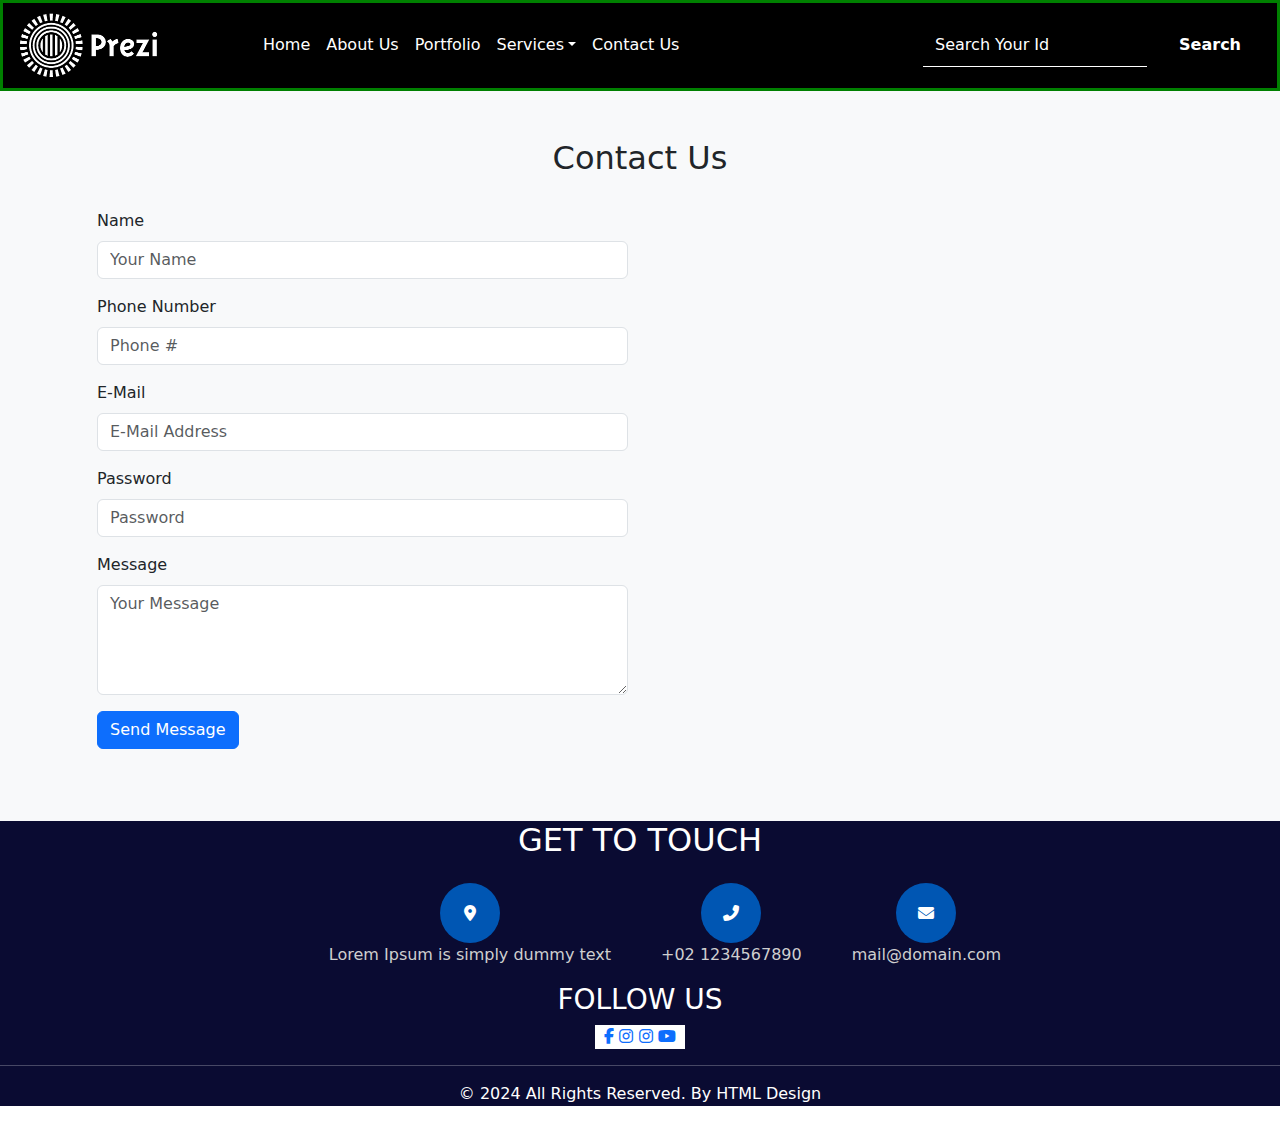
<file: contact_us.html>
<!DOCTYPE html>
<html lang="en">
<head>
    <meta charset="UTF-8">
    <meta name="viewport" content="width=device-width, initial-scale=1.0">
    <link href="https://cdn.jsdelivr.net/npm/bootstrap@5.3.3/dist/css/bootstrap.min.css" rel="stylesheet">
    <script src="https://cdn.jsdelivr.net/npm/bootstrap@5.3.3/dist/js/bootstrap.bundle.min.js"></script>
   <link rel="stylesheet" href="style.css">
   <link rel="stylesheet"href="https://cdnjs.cloudflare.com/ajax/libs/font-awesome/5.15.4/css/all.min.css"/>
   <link rel="stylesheet" href="https://cdnjs.cloudflare.com/ajax/libs/font-awesome/6.7.2/css/all.min.css">
    <title>Document</title>
</head>
<body>
  <!-- Navbar -->
    <nav class="navbar navbar-expand-sm navbar-light navigation">
        <div class="container-fluid">
          <img src="/images/logo.png" width="150px">
          <button class="navbar-toggler" type="button" data-bs-toggle="collapse" data-bs-target="#mynavbar">
            <span class="navbar-toggler-icon"></span>
          </button>
          <div class="collapse navbar-collapse" id="mynavbar">
            <ul class="navbar-nav me-auto">
              <li class="nav-item">
                <a class="nav-link" href="home.html">Home</a>
              </li>
              <li class="nav-item">
                <a class="nav-link" href="About Us.html">About Us</a>
              </li>
              <li class="nav-item">
                <a class="nav-link" href="progress_section.html">Portfolio</a>
              </li>
              <div class="nav-item dropdown">
                <a href="#" class="nav-link dropdown-toggle" data-bs-toggle="dropdown">Services</a>
                <div class="dropdown-menu fade-down m-0">
                  <a href="public_service_section1.html" class="dropdown-item">Public Services1</a>
                    <a href="public_services_section2.html" class="dropdown-item">Public Services2</a>    
                </div>
            </div>
              <li class="nav-item">
                <a class="nav-link" href="contact_us.html">Contact Us</a>
              </li>
            </ul>
            <form class=" search-form d-flex">
              <input class=" input form-control me-2 " type="text" placeholder="Search Your Id">
              <button class="button btn btn-primary" type="button">Search</button>
            </form>
          </div>
        </div>
      </nav>


<!-- Contact Us Section Started -->
<section class="contact_us_section py-5 bg-light">
  <div class="container">
    <div class="row mb-4">
      <div class="col-12 text-center">
        <h2>Contact Us</h2>
      </div>
    </div>

    <div class="row">
      <!-- Contact Form -->
      <div class="col-lg-6 col-md-12 mb-4">
        <form>
          <div class="mb-3">
            <label for="name" class="form-label">Name</label>
            <input type="text" class="form-control" id="name" placeholder="Your Name">
          </div>

          <div class="mb-3">
            <label for="phone" class="form-label">Phone Number</label>
            <input type="tel" class="form-control" id="phone" placeholder="Phone #">
          </div>

          <div class="mb-3">
            <label for="email" class="form-label">E-Mail</label>
            <input type="email" class="form-control" id="email" placeholder="E-Mail Address">
          </div>

          <div class="mb-3">
            <label for="password" class="form-label">Password</label>
            <input type="password" class="form-control" id="password" placeholder="Password">
          </div>

          <div class="mb-3">
            <label for="message" class="form-label">Message</label>
            <textarea class="form-control" id="message" rows="4" placeholder="Your Message"></textarea>
          </div>

          <button type="submit" class="btn btn-primary">Send Message</button>
        </form>
      </div>

      <!-- Embedded Google Map -->
      <div class="col-lg-6 col-md-12">
        <div class="map-responsive">
          <iframe
            src="https://www.google.com/maps/embed?pb=!1m18!1m12!1m3!1d13289.799188267998!2d73.0551027!3d33.6844201!2m3!1f0!2f0!3f0!3m2!1i1024!2i768!4f13.1!3m3!1m2!1s0x38df955d37dc7097%3A0x6d2cb70087f7a65!2sIslamabad%2C%20Pakistan!5e0!3m2!1sen!2s!4v1632487410640!5m2!1sen!2s"
            width="100%" height="350" style="border:0;" allowfullscreen="" loading="lazy"></iframe>
        </div>
      </div>
    </div>
  </div>
</section>


    
       <!-- footer section started -->
        <section class="footer_section">
          <div class="container_fluid">
             <h2>GET TO TOUCH</h2>
            <div class="footer d-flex align-items-center justify-content-center pt-3">
              <div class="info-item">
                <div class="icon">
                <i class="fa fa-map-marker-alt"></i>
                </div>
                <p>Lorem Ipsum is simply dummy text</p>
              </div>
           <div class="info-item">
                  <div class="icon">
                  <i class="fa fa-phone-alt"></i>
                  </div>
                  <p>+02 1234567890</p>
                  </div>
           <div class="info-item">
                  <div class="icon">
                  <i class="fa fa-envelope"></i>
                  </div>
                  <p>mail@domain.com</p>
                  </div>
            </div>
          </div>
          <div class="follow_footer">
          <h3 class="two">FOLLOW US</h3>
          <div class="icon_footer">
            <a class="link_icon" href="#"><i class="fa-brands fa-facebook-f"></i></a>
            <a class="link_icon" href="#"><i class="fa-brands fa-instagram"></i></a>
            <a class="link_icon" href="#"><i class="fa-brands fa-instagram"></i></a>
            <a class="link_icon" href="#"><i class="fa-brands fa-youtube"></i></a>
          </div>
          </div>
          <hr>
          <p class="copyright">© 2024 All Rights Reserved. By HTML Design</p>
        </section>
</file>
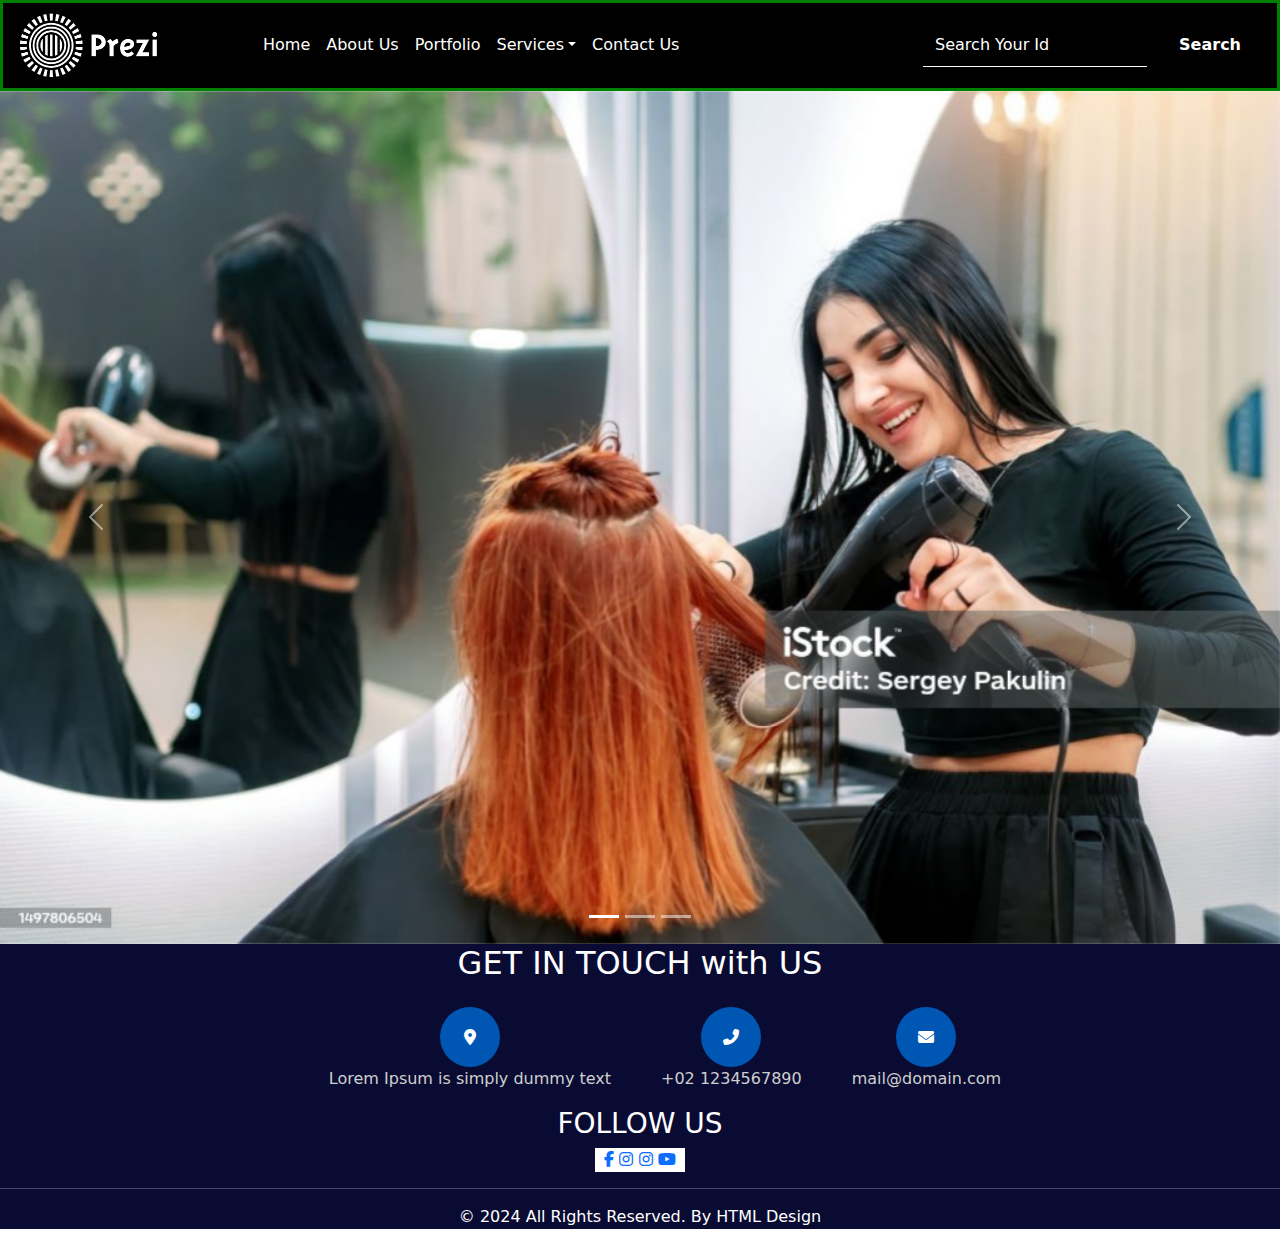
<file: home.html>
<!DOCTYPE html>
<html lang="en">
<head>
    <meta charset="UTF-8">
    <meta name="viewport" content="width=device-width, initial-scale=1.0">
    <link href="https://cdn.jsdelivr.net/npm/bootstrap@5.3.3/dist/css/bootstrap.min.css" rel="stylesheet">
    <script src="https://cdn.jsdelivr.net/npm/bootstrap@5.3.3/dist/js/bootstrap.bundle.min.js"></script>
   <link rel="stylesheet" href="style.css">
   <link rel="stylesheet"href="https://cdnjs.cloudflare.com/ajax/libs/font-awesome/5.15.4/css/all.min.css"/>
   <link rel="stylesheet" href="https://cdnjs.cloudflare.com/ajax/libs/font-awesome/6.7.2/css/all.min.css">
    <title>Document</title>
</head>
<body>
  <!-- Navbar -->
    <nav class="navbar navbar-expand-sm navbar-light navigation">
        <div class="container-fluid">
          <img src="/images/logo.png" width="150px">
          <button class="navbar-toggler" type="button" data-bs-toggle="collapse" data-bs-target="#mynavbar">
            <span class="navbar-toggler-icon"></span>
          </button>
          <div class="collapse navbar-collapse" id="mynavbar">
            <ul class="navbar-nav me-auto">
              <li class="nav-item">
                <a class="nav-link" href="#">Home</a>
              </li>
              <li class="nav-item">
                <a class="nav-link" href="About Us.html">About Us</a>
              </li>
              <li class="nav-item">
                <a class="nav-link" href="javascript:void(0)">Portfolio</a>
              </li>
              <div class="nav-item dropdown">
                <a href="#" class="nav-link dropdown-toggle" data-bs-toggle="dropdown">Services</a>
                <div class="dropdown-menu fade-down m-0">
                  <a href="#" class="dropdown-item">Public Services1</a>
                    <a href="#" class="dropdown-item">Public Services2</a>    
                </div>
            </div>
              <li class="nav-item">
                <a class="nav-link" href="javascript:void(0)">Contact Us</a>
              </li>
            </ul>
            <form class=" search-form d-flex">
              <input class=" input form-control me-2 " type="text" placeholder="Search Your Id">
              <button class="button btn btn-primary" type="button">Search</button>
            </form>
          </div>
        </div>
      </nav>

      <!-- Carousel -->
<div id="demo" class="carousel slide" data-bs-ride="carousel">

    <!-- Indicators/dots -->
    <div class="carousel-indicators">
      <button type="button" data-bs-target="#demo" data-bs-slide-to="0" class="active"></button>
      <button type="button" data-bs-target="#demo" data-bs-slide-to="1"></button>
      <button type="button" data-bs-target="#demo" data-bs-slide-to="2"></button>
    </div>
    
    <!-- The slideshow/carousel -->
    <div class="carousel-inner">
      <div class="carousel-item active">
        <img src="../images/one.jpg" alt="Los Angeles" class="d-block" style="width:100%">
      </div>
      <div class="carousel-item">
        <img src="../images/two.jpg" alt="Chicago" class="d-block" style="width:100%">
      </div>
      <div class="carousel-item">
        <img src="../images/three.jpg" alt="New York" class="d-block" style="width:100%">
      </div>
    </div>
    
    <!-- Left and right controls/icons -->
    <button class="carousel-control-prev" type="button" data-bs-target="#demo" data-bs-slide="prev">
      <span class="carousel-control-prev-icon"></span>
    </button>
    <button class="carousel-control-next" type="button" data-bs-target="#demo" data-bs-slide="next">
      <span class="carousel-control-next-icon"></span>
    </button>
  </div>
   <!-- slider Code ended  -->
    
    
       <!-- footer section started -->
        <section class="footer_section">
          <div class="container_fluid">
             <h2>GET IN TOUCH with US</h2>
            <div class="footer d-flex align-items-center justify-content-center pt-3">
              <div class="info-item">
                <div class="icon">
                <i class="fa fa-map-marker-alt"></i>
                </div>
                <p>Lorem Ipsum is simply dummy text</p>
              </div>
           <div class="info-item">
                  <div class="icon">
                  <i class="fa fa-phone-alt"></i>
                  </div>
                  <p>+02 1234567890</p>
                  </div>
           <div class="info-item">
                  <div class="icon">
                  <i class="fa fa-envelope"></i>
                  </div>
                  <p>mail@domain.com</p>
                  </div>
            </div>
          </div>
          <div class="follow_footer">
          <h3 class="two">FOLLOW US</h3>
          <div class="icon_footer">
            <a class="link_icon" href="#"><i class="fa-brands fa-facebook-f"></i></a>
            <a class="link_icon" href="#"><i class="fa-brands fa-instagram"></i></a>
            <a class="link_icon" href="#"><i class="fa-brands fa-instagram"></i></a>
            <a class="link_icon" href="#"><i class="fa-brands fa-youtube"></i></a>
          </div>
          </div>
          <hr>
          <p class="copyright">© 2024 All Rights Reserved. By HTML Design</p>
        </section>
</file>
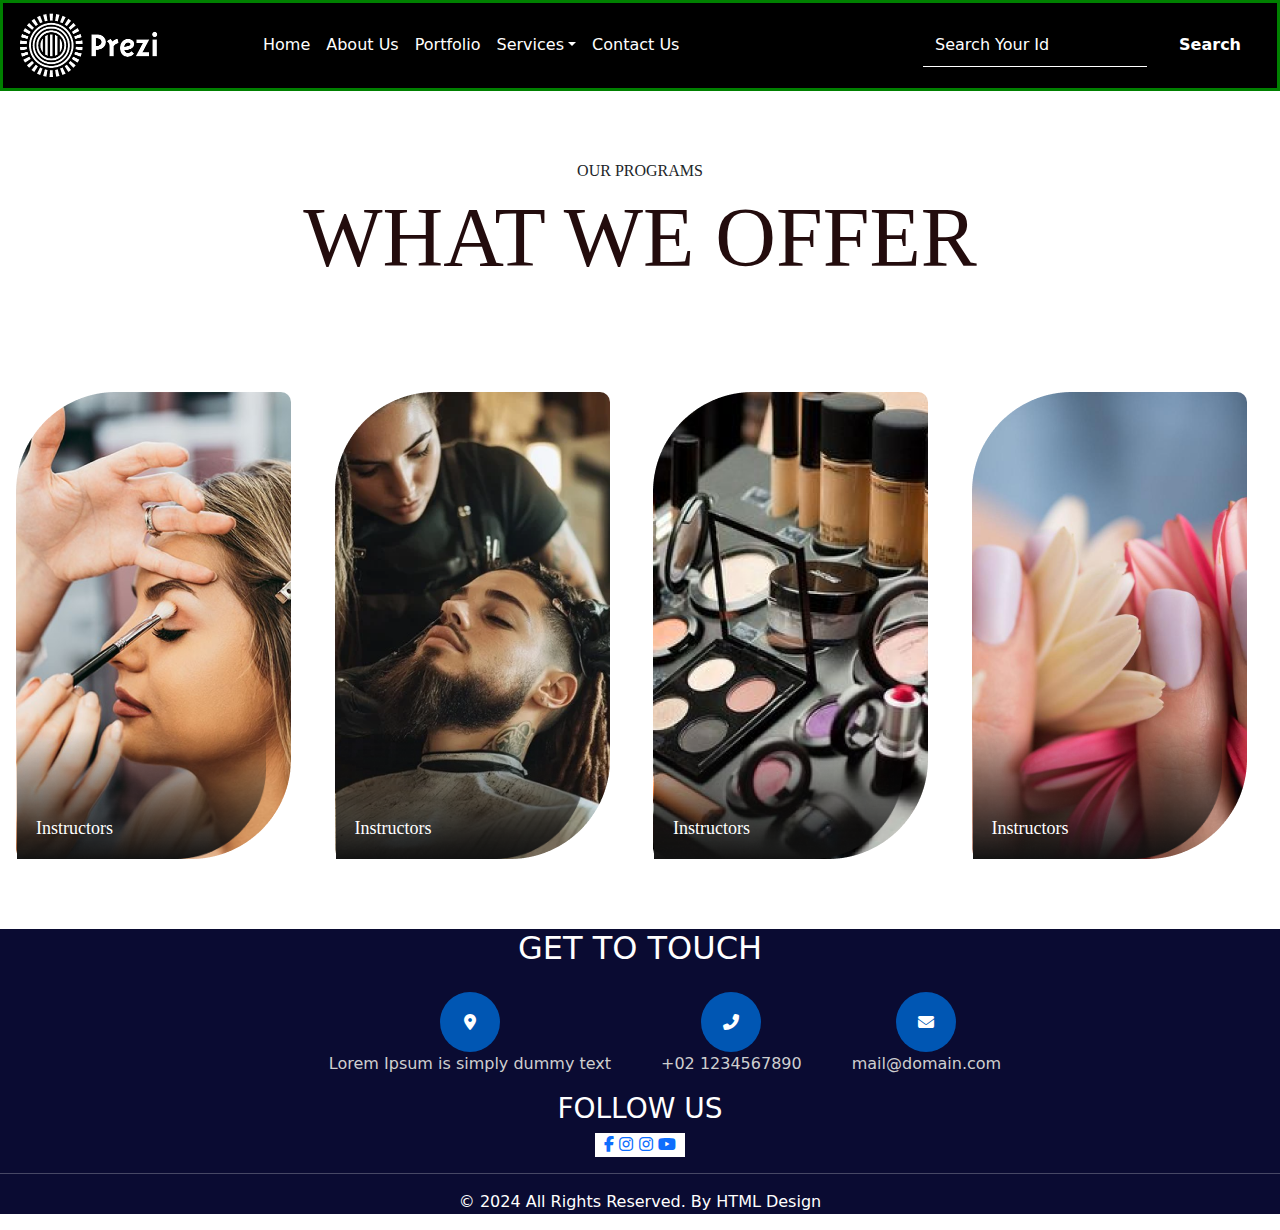
<file: progress_section.html>
<!DOCTYPE html>
<html lang="en">
<head>
    <meta charset="UTF-8">
    <meta name="viewport" content="width=device-width, initial-scale=1.0">
    <link href="https://cdn.jsdelivr.net/npm/bootstrap@5.3.3/dist/css/bootstrap.min.css" rel="stylesheet">
    <script src="https://cdn.jsdelivr.net/npm/bootstrap@5.3.3/dist/js/bootstrap.bundle.min.js"></script>
   <link rel="stylesheet" href="style.css">
   <link rel="stylesheet"href="https://cdnjs.cloudflare.com/ajax/libs/font-awesome/5.15.4/css/all.min.css"/>
   <link rel="stylesheet" href="https://cdnjs.cloudflare.com/ajax/libs/font-awesome/6.7.2/css/all.min.css">
    <title>Document</title>
</head>
<body>
  <!-- Navbar -->
    <nav class="navbar navbar-expand-sm navbar-light navigation">
        <div class="container-fluid">
          <img src="/images/logo.png" width="150px">
          <button class="navbar-toggler" type="button" data-bs-toggle="collapse" data-bs-target="#mynavbar">
            <span class="navbar-toggler-icon"></span>
          </button>
          <div class="collapse navbar-collapse" id="mynavbar">
            <ul class="navbar-nav me-auto">
              <li class="nav-item">
                <a class="nav-link" href="home.html">Home</a>
              </li>
              <li class="nav-item">
                <a class="nav-link" href="About Us.html">About Us</a>
              </li>
              <li class="nav-item">
                <a class="nav-link" href="progress_section.html">Portfolio</a>
              </li>
              <div class="nav-item dropdown">
                <a href="#" class="nav-link dropdown-toggle" data-bs-toggle="dropdown">Services</a>
                <div class="dropdown-menu fade-down m-0">
                  <a href="public_service_section1.html" class="dropdown-item">Public Services1</a>
                    <a href="public_services_section2.html" class="dropdown-item">Public Services2</a>    
                </div>
            </div>
              <li class="nav-item">
                <a class="nav-link" href="contact_us.html">Contact Us</a>
              </li>
            </ul>
            <form class=" search-form d-flex">
              <input class=" input form-control me-2 " type="text" placeholder="Search Your Id">
              <button class="button btn btn-primary" type="button">Search</button>
            </form>
          </div>
        </div>
      </nav> 

          <!-- progress section started -->
     <section class="progress_section">
      <div class="container_fluid ">
        <div class="row">
          <h6>our programs</h6>
          <h1>what we offer</h1>
        </div><br><br><br><br>
        <div class="row">
          <div class="col-6 col-sm-6 col-md-3">
            <div class="offer_item">
             <img src="/images/1.png" alt="" class="img-fluid">
              <img src="/images/shadow.png" alt="" width="70px" class="img-shadow">
              <p>Instructors</p>
            </div>
        </div>

            <div class="col-6 col-sm-3 col-md-3">
              <div class="offer_item">
               <img src="/images/2.png" alt="" class="img-fluid">
                <img src="/images/shadow.png" alt="" class="img-shadow">
                <p>Instructors</p>
              </div>
          </div>

          <div class="col-6 col-sm-3 col-md-3">
            <div class="offer_item">
             <img src="/images/3.png" alt="" class="img-fluid">
              <img src="/images/shadow.png" alt="" class="img-shadow">
              <p>Instructors</p>
            </div>
        </div>

        <div class="col-6 col-sm-3 col-md-3">
          <div class="offer_item">
           <img src="/images/4.png" alt="" class="img-fluid">
            <img src="/images/shadow.png" alt="" class="img-shadow">
            <p>Instructors</p>
          </div>
      </div>
      </div>
      </div>
      </div>
     </section>
     <!-- progress section ended -->

             <section class="footer_section">
          <div class="container_fluid">
             <h2>GET TO TOUCH</h2>
            <div class="footer d-flex align-items-center justify-content-center pt-3">
              <div class="info-item">
                <div class="icon">
                <i class="fa fa-map-marker-alt"></i>
                </div>
                <p>Lorem Ipsum is simply dummy text</p>
              </div>
           <div class="info-item">
                  <div class="icon">
                  <i class="fa fa-phone-alt"></i>
                  </div>
                  <p>+02 1234567890</p>
                  </div>
           <div class="info-item">
                  <div class="icon">
                  <i class="fa fa-envelope"></i>
                  </div>
                  <p>mail@domain.com</p>
                  </div>
            </div>
          </div>
          <div class="follow_footer">
          <h3 class="two">FOLLOW US</h3>
          <div class="icon_footer">
            <a class="link_icon" href="#"><i class="fa-brands fa-facebook-f"></i></a>
            <a class="link_icon" href="#"><i class="fa-brands fa-instagram"></i></a>
            <a class="link_icon" href="#"><i class="fa-brands fa-instagram"></i></a>
            <a class="link_icon" href="#"><i class="fa-brands fa-youtube"></i></a>
          </div>
          </div>
          <hr>
          <p class="copyright">© 2024 All Rights Reserved. By HTML Design</p>
        </section>

</body>
</html>
</file>
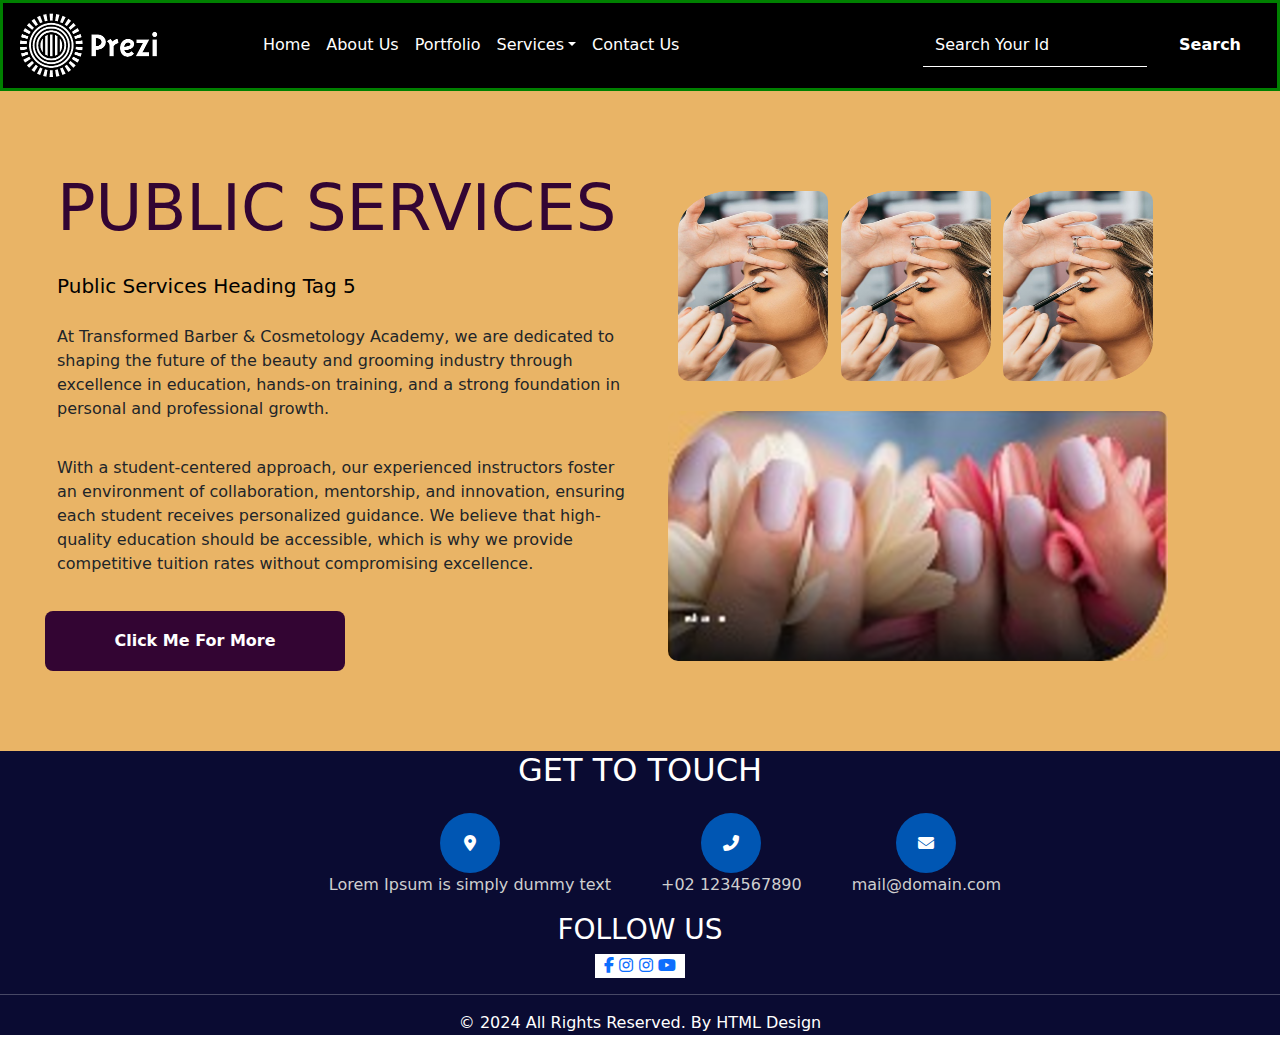
<file: public_service_section1.html>
<!DOCTYPE html>
<html lang="en">
<head>
    <meta charset="UTF-8">
    <meta name="viewport" content="width=device-width, initial-scale=1.0">
    <link href="https://cdn.jsdelivr.net/npm/bootstrap@5.3.3/dist/css/bootstrap.min.css" rel="stylesheet">
    <script src="https://cdn.jsdelivr.net/npm/bootstrap@5.3.3/dist/js/bootstrap.bundle.min.js"></script>
   <link rel="stylesheet" href="style.css">
   <link rel="stylesheet"href="https://cdnjs.cloudflare.com/ajax/libs/font-awesome/5.15.4/css/all.min.css"/>
   <link rel="stylesheet" href="https://cdnjs.cloudflare.com/ajax/libs/font-awesome/6.7.2/css/all.min.css">
    <title>Document</title>
</head>
<body>
  <!-- Navbar -->
    <nav class="navbar navbar-expand-sm navbar-light navigation">
        <div class="container-fluid">
          <img src="/images/logo.png" width="150px">
          <button class="navbar-toggler" type="button" data-bs-toggle="collapse" data-bs-target="#mynavbar">
            <span class="navbar-toggler-icon"></span>
          </button>
          <div class="collapse navbar-collapse" id="mynavbar">
            <ul class="navbar-nav me-auto">
              <li class="nav-item">
                <a class="nav-link" href="home.html">Home</a>
              </li>
              <li class="nav-item">
                <a class="nav-link" href="About Us.html">About Us</a>
              </li>
              <li class="nav-item">
                <a class="nav-link" href="progress_section.html">Portfolio</a>
              </li>
              <div class="nav-item dropdown">
                <a href="#" class="nav-link dropdown-toggle" data-bs-toggle="dropdown">Services</a>
                <div class="dropdown-menu fade-down m-0">
                  <a href="public_service_section1.html" class="dropdown-item">Public Services1</a>
                    <a href="public_services_section2.html" class="dropdown-item">Public Services2</a>    
                </div>
            </div>
              <li class="nav-item">
                <a class="nav-link" href="contact_us.html">Contact Us</a>
              </li>
            </ul>
            <form class=" search-form d-flex">
              <input class=" input form-control me-2 " type="text" placeholder="Search Your Id">
              <button class="button btn btn-primary" type="button">Search</button>
            </form>
          </div>
        </div>
      </nav>


      <!-- service section1 started -->
      <section class="service_section">
      <div class="container-fluid d-flex">
        <div class="row Service_left_section align-items-center">
          <br><br><br>
          <h1>Public Services</h1>
          <h5>Public Services heading tag 5</h5>
          <p>At Transformed Barber & Cosmetology Academy, we are dedicated to shaping the future of the beauty and grooming industry through excellence in education, hands-on training, and a strong foundation in personal and professional growth.</p>
          <p>With a student-centered approach, our experienced instructors foster an environment of collaboration, mentorship, and innovation, ensuring each student receives personalized guidance. We believe that high-quality education should be accessible, which is why we provide competitive tuition rates without compromising excellence.</p>
          <button class="button bnt btn-primary" type="button">Click Me For More </button>
        </div>
        <div class="row1 Service_right_section">
          <div class="d-flex">
            <div class="col-6 col-sm-12 col-md-3 img" ><img src="/images/1.png" width="150px" height="190px" class="img"></div>
            <div class="col-6 col-sm-12 col-md-3 img" ><img src="images/1.png" width="150px" height="190px" class="img"></div>
            <div class="col-6 col-sm-12 col-md-3 img" ><img src="images/1.png" width="150px" height="190px" class="img"></div>
          </div>
          <div>
            <img src="/images/s2.png" height="250px" width="500px" class="img">
          </div>
        </div>
      </div>
    </section>
    <!-- Service section ended -->

    
       <!-- footer section started -->
        <section class="footer_section">
          <div class="container_fluid">
             <h2>GET TO TOUCH</h2>
            <div class="footer d-flex align-items-center justify-content-center pt-3">
              <div class="info-item">
                <div class="icon">
                <i class="fa fa-map-marker-alt"></i>
                </div>
                <p>Lorem Ipsum is simply dummy text</p>
              </div>
           <div class="info-item">
                  <div class="icon">
                  <i class="fa fa-phone-alt"></i>
                  </div>
                  <p>+02 1234567890</p>
                  </div>
           <div class="info-item">
                  <div class="icon">
                  <i class="fa fa-envelope"></i>
                  </div>
                  <p>mail@domain.com</p>
                  </div>
            </div>
          </div>
          <div class="follow_footer">
          <h3 class="two">FOLLOW US</h3>
          <div class="icon_footer">
            <a class="link_icon" href="#"><i class="fa-brands fa-facebook-f"></i></a>
            <a class="link_icon" href="#"><i class="fa-brands fa-instagram"></i></a>
            <a class="link_icon" href="#"><i class="fa-brands fa-instagram"></i></a>
            <a class="link_icon" href="#"><i class="fa-brands fa-youtube"></i></a>
          </div>
          </div>
          <hr>
          <p class="copyright">© 2024 All Rights Reserved. By HTML Design</p>
        </section>
</file>
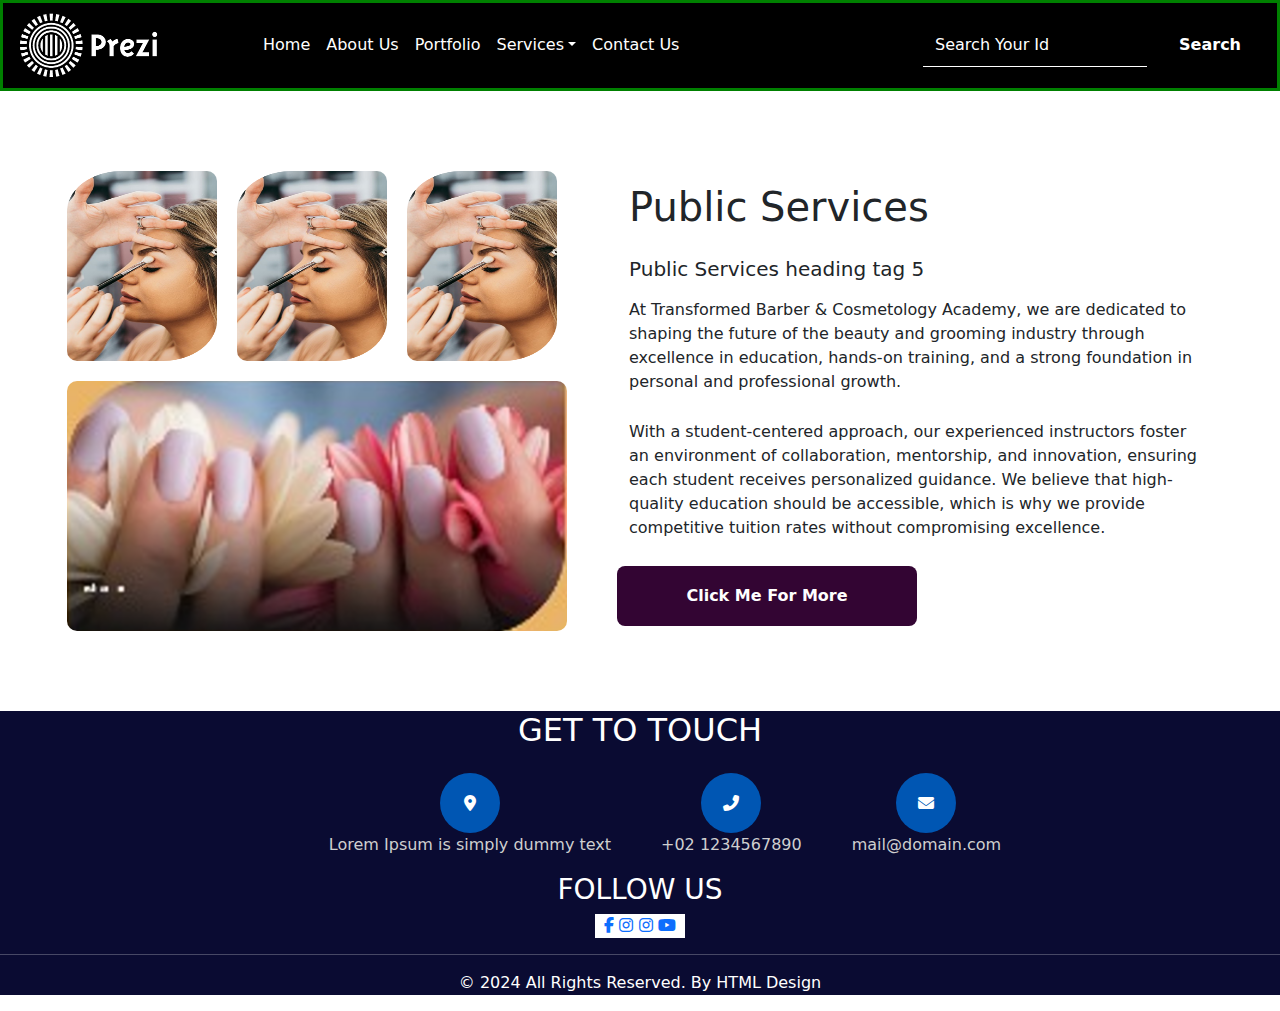
<file: public_services_section2.html>
<!DOCTYPE html>
<html lang="en">
<head>
    <meta charset="UTF-8">
    <meta name="viewport" content="width=device-width, initial-scale=1.0">
    <link href="https://cdn.jsdelivr.net/npm/bootstrap@5.3.3/dist/css/bootstrap.min.css" rel="stylesheet">
    <script src="https://cdn.jsdelivr.net/npm/bootstrap@5.3.3/dist/js/bootstrap.bundle.min.js"></script>
   <link rel="stylesheet" href="style.css">
   <link rel="stylesheet"href="https://cdnjs.cloudflare.com/ajax/libs/font-awesome/5.15.4/css/all.min.css"/>
   <link rel="stylesheet" href="https://cdnjs.cloudflare.com/ajax/libs/font-awesome/6.7.2/css/all.min.css">
    <title>Document</title>
</head>
<body>
  <!-- Navbar -->
    <nav class="navbar navbar-expand-sm navbar-light navigation">
        <div class="container-fluid">
          <img src="/images/logo.png" width="150px">
          <button class="navbar-toggler" type="button" data-bs-toggle="collapse" data-bs-target="#mynavbar">
            <span class="navbar-toggler-icon"></span>
          </button>
          <div class="collapse navbar-collapse" id="mynavbar">
            <ul class="navbar-nav me-auto">
              <li class="nav-item">
                <a class="nav-link" href="home.html">Home</a>
              </li>
              <li class="nav-item">
                <a class="nav-link" href="About Us.html">About Us</a>
              </li>
              <li class="nav-item">
                <a class="nav-link" href="progress_section.html">Portfolio</a>
              </li>
              <div class="nav-item dropdown">
                <a href="#" class="nav-link dropdown-toggle" data-bs-toggle="dropdown">Services</a>
                <div class="dropdown-menu fade-down m-0">
                  <a href="public_service_section1.html" class="dropdown-item">Public Services1</a>
                    <a href="public_services_section2.html" class="dropdown-item">Public Services2</a>    
                </div>
            </div>
              <li class="nav-item">
                <a class="nav-link" href="contact_us.html">Contact Us</a>
              </li>
            </ul>
            <form class=" search-form d-flex">
              <input class=" input form-control me-2 " type="text" placeholder="Search Your Id">
              <button class="button btn btn-primary" type="button">Search</button>
            </form>
          </div>
        </div>
      </nav>
    <!-- Public_Services_Section2 Started -->
     <section class="public_service_section">
      <div class="container-fluid d-flex">
        <div class="row public_service_right_section">
        <div class="d-flex ">
          <col-4><img src="/images/1.png" width="150px" height="190px" class="img"></col-4>
          <col-4><img src="/images/1.png" width="150px" height="190px" class="img"></col-4>
          <col-4><img src="/images/1.png" width="150px" height="190px" class="img"></col-4>
        </div>
        <div>
          <img src="/images/s2.png" height="250px" width="500px" class="img">
        </div>
      </div>
      <div class="row public_service_left_section align-items-center">
        <br><br><br>
        <h1>Public Services</h1>
        <h5>Public Services heading tag 5</h5>
        <p>At Transformed Barber & Cosmetology Academy, we are dedicated to shaping the future of the beauty and grooming industry through excellence in education, hands-on training, and a strong foundation in personal and professional growth.</p>
        <p>With a student-centered approach, our experienced instructors foster an environment of collaboration, mentorship, and innovation, ensuring each student receives personalized guidance. We believe that high-quality education should be accessible, which is why we provide competitive tuition rates without compromising excellence.</p>
        <button class="button bnt btn-primary" type="button">Click Me For More </button>
      </div>
      </div>
     </section>
     <!-- Public section ended -->

    
       <!-- footer section started -->
        <section class="footer_section">
          <div class="container_fluid">
             <h2>GET TO TOUCH</h2>
            <div class="footer d-flex align-items-center justify-content-center pt-3">
              <div class="info-item">
                <div class="icon">
                <i class="fa fa-map-marker-alt"></i>
                </div>
                <p>Lorem Ipsum is simply dummy text</p>
              </div>
           <div class="info-item">
                  <div class="icon">
                  <i class="fa fa-phone-alt"></i>
                  </div>
                  <p>+02 1234567890</p>
                  </div>
           <div class="info-item">
                  <div class="icon">
                  <i class="fa fa-envelope"></i>
                  </div>
                  <p>mail@domain.com</p>
                  </div>
            </div>
          </div>
          <div class="follow_footer">
          <h3 class="two">FOLLOW US</h3>
          <div class="icon_footer">
            <a class="link_icon" href="#"><i class="fa-brands fa-facebook-f"></i></a>
            <a class="link_icon" href="#"><i class="fa-brands fa-instagram"></i></a>
            <a class="link_icon" href="#"><i class="fa-brands fa-instagram"></i></a>
            <a class="link_icon" href="#"><i class="fa-brands fa-youtube"></i></a>
          </div>
          </div>
          <hr>
          <p class="copyright">© 2024 All Rights Reserved. By HTML Design</p>
        </section>
</file>
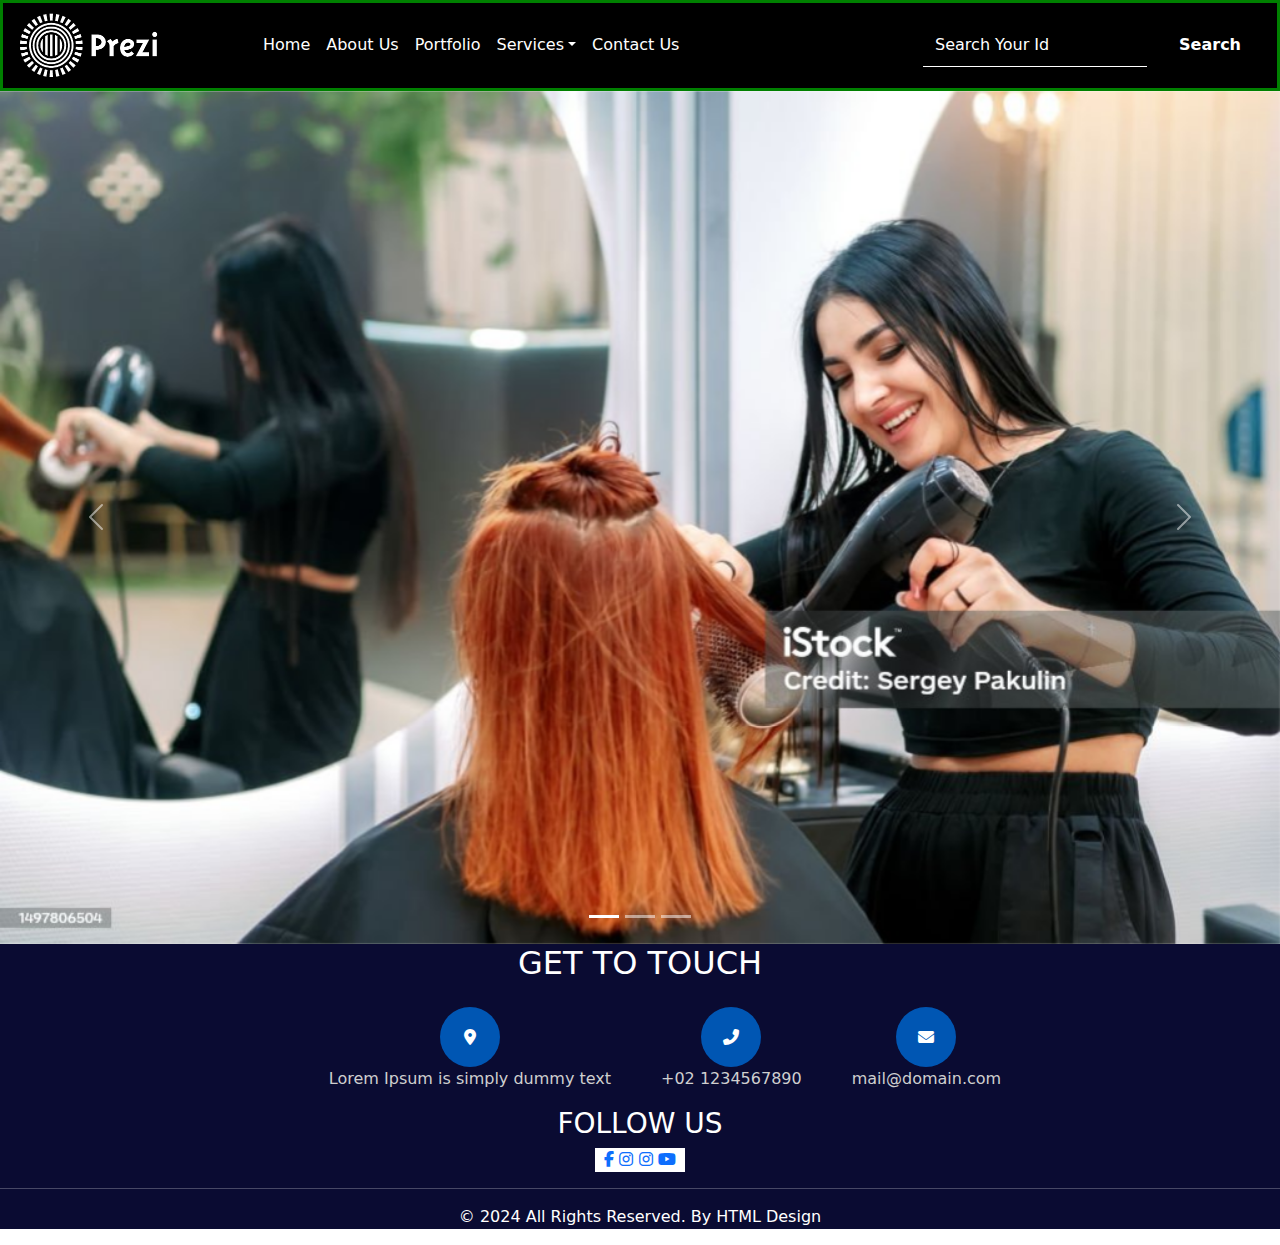
<file: project 1/home.html>
<!DOCTYPE html>
<html lang="en">
<head>
    <meta charset="UTF-8">
    <meta name="viewport" content="width=device-width, initial-scale=1.0">
    <link href="https://cdn.jsdelivr.net/npm/bootstrap@5.3.3/dist/css/bootstrap.min.css" rel="stylesheet">
    <script src="https://cdn.jsdelivr.net/npm/bootstrap@5.3.3/dist/js/bootstrap.bundle.min.js"></script>
   <link rel="stylesheet" href="style.css">
   <link rel="stylesheet"href="https://cdnjs.cloudflare.com/ajax/libs/font-awesome/5.15.4/css/all.min.css"/>
   <link rel="stylesheet" href="https://cdnjs.cloudflare.com/ajax/libs/font-awesome/6.7.2/css/all.min.css">
    <title>Document</title>
</head>
<body>
  <!-- Navbar -->
    <nav class="navbar navbar-expand-sm navbar-light navigation">
        <div class="container-fluid">
          <img src="/images/logo.png" width="150px">
          <button class="navbar-toggler" type="button" data-bs-toggle="collapse" data-bs-target="#mynavbar">
            <span class="navbar-toggler-icon"></span>
          </button>
          <div class="collapse navbar-collapse" id="mynavbar">
            <ul class="navbar-nav me-auto">
              <li class="nav-item">
                <a class="nav-link" href="#">Home</a>
              </li>
              <li class="nav-item">
                <a class="nav-link" href="About Us.html">About Us</a>
              </li>
              <li class="nav-item">
                <a class="nav-link" href="javascript:void(0)">Portfolio</a>
              </li>
              <div class="nav-item dropdown">
                <a href="#" class="nav-link dropdown-toggle" data-bs-toggle="dropdown">Services</a>
                <div class="dropdown-menu fade-down m-0">
                  <a href="#" class="dropdown-item">Public Services1</a>
                    <a href="#" class="dropdown-item">Public Services2</a>    
                </div>
            </div>
              <li class="nav-item">
                <a class="nav-link" href="javascript:void(0)">Contact Us</a>
              </li>
            </ul>
            <form class=" search-form d-flex">
              <input class=" input form-control me-2 " type="text" placeholder="Search Your Id">
              <button class="button btn btn-primary" type="button">Search</button>
            </form>
          </div>
        </div>
      </nav>

      <!-- Carousel -->
<div id="demo" class="carousel slide" data-bs-ride="carousel">

    <!-- Indicators/dots -->
    <div class="carousel-indicators">
      <button type="button" data-bs-target="#demo" data-bs-slide-to="0" class="active"></button>
      <button type="button" data-bs-target="#demo" data-bs-slide-to="1"></button>
      <button type="button" data-bs-target="#demo" data-bs-slide-to="2"></button>
    </div>
    
    <!-- The slideshow/carousel -->
    <div class="carousel-inner">
      <div class="carousel-item active">
        <img src="../images/one.jpg" alt="Los Angeles" class="d-block" style="width:100%">
      </div>
      <div class="carousel-item">
        <img src="../images/two.jpg" alt="Chicago" class="d-block" style="width:100%">
      </div>
      <div class="carousel-item">
        <img src="../images/three.jpg" alt="New York" class="d-block" style="width:100%">
      </div>
    </div>
    
    <!-- Left and right controls/icons -->
    <button class="carousel-control-prev" type="button" data-bs-target="#demo" data-bs-slide="prev">
      <span class="carousel-control-prev-icon"></span>
    </button>
    <button class="carousel-control-next" type="button" data-bs-target="#demo" data-bs-slide="next">
      <span class="carousel-control-next-icon"></span>
    </button>
  </div>
   <!-- slider Code ended  -->
    
    
       <!-- footer section started -->
        <section class="footer_section">
          <div class="container_fluid">
             <h2>GET TO TOUCH</h2>
            <div class="footer d-flex align-items-center justify-content-center pt-3">
              <div class="info-item">
                <div class="icon">
                <i class="fa fa-map-marker-alt"></i>
                </div>
                <p>Lorem Ipsum is simply dummy text</p>
              </div>
           <div class="info-item">
                  <div class="icon">
                  <i class="fa fa-phone-alt"></i>
                  </div>
                  <p>+02 1234567890</p>
                  </div>
           <div class="info-item">
                  <div class="icon">
                  <i class="fa fa-envelope"></i>
                  </div>
                  <p>mail@domain.com</p>
                  </div>
            </div>
          </div>
          <div class="follow_footer">
          <h3 class="two">FOLLOW US</h3>
          <div class="icon_footer">
            <a class="link_icon" href="#"><i class="fa-brands fa-facebook-f"></i></a>
            <a class="link_icon" href="#"><i class="fa-brands fa-instagram"></i></a>
            <a class="link_icon" href="#"><i class="fa-brands fa-instagram"></i></a>
            <a class="link_icon" href="#"><i class="fa-brands fa-youtube"></i></a>
          </div>
          </div>
          <hr>
          <p class="copyright">© 2024 All Rights Reserved. By HTML Design</p>
        </section>
</file>
<file: style.css>
body{
    overflow-x: hidden;
}
.navigation{
    background-color: black;
}
.nav-link{
    color: white;
}
.a:hover{
    color: white;
}
.navbar-nav{
    padding-left: 90px;;
}
.navbar{
   border: solid 3px green;
   

}
.input {
    color: white;
    background: #000;
}
.input:hover{
    background-color: white;
}
.search-form input::placeholder{
color:#fff;
}
.search-form .input{
border: none;
border-bottom: 1px solid white;
background-color: transparent;
border-radius: 0px;
}
.button{
background-color: #000;
color: #fff;
border: none;
}
.button:hover{
background-color: rgb(99, 99, 243);
}
/* about section */




/* ✅ Hover effect for main icons in .progress_section */
.progress_section .offer_item img.img-fluid {
  transition: transform 0.4s ease, box-shadow 0.4s ease;
  border-radius: 10px;
}

/* On hover: zoom + shadow */
.progress_section .offer_item:hover img.img-fluid {
  transform: scale(1.08);
  box-shadow: 0 12px 24px rgba(0, 0, 0, 0.15);
}

/* Optional: slight float-up effect for the entire card */
.progress_section .offer_item {
  transition: transform 0.3s ease;
}

.progress_section .offer_item:hover {
  transform: translateY(-5px);
}





/* media query */
@media screen and (max-width: 480px) {
    .about_section {
      padding: 10px 6px;
    }
    about_section img {
        display: block;
        max-width: 100%;
        height: auto;
        width: 100%;
        object-fit: cover; /* optional, for better visual crop */
      }
    .about_section h1 {
        padding-top: 5px;
        font-size: 30px !important;
        text-align: center;
        align-items: center;
    }
  
    .about_section p {
        font-size: 20px !important;
    }
}


.about_section{
    background-color:  #E9B466;
    padding-top: 110px;
    padding-bottom: 110px;
    font-family: "Bebas Neue", serif;
}
.about_section h1{
    color: #230C0D;
    font-size: 84px ;
    font-weight: 400 ;
    text-transform: uppercase ;
}
.about_section p{
    font-size: large;
}
/* progress section */
/* media query */
@media (max-width: 480px) {
  .progress_section .col-3 {
    flex: 0 0 100%;
    max-width: 100%;
    margin-bottom: 20px;
    text-align: center;
  }

  .progress_section h1, 
  .progress_section h6 {
    text-align: center;
    font-size: 30px !important
  }

  .progress_section .offer_item {
    max-width: 80%;
    height: auto;
    margin-left: auto;
    margin-right: auto;
    display: block;
  }
}

.progress_section{
    font-family: "Bebas Neue", serif;
    padding-top: 70px;
    padding-bottom: 70px;
}
.progress_section h1{
    color: #230C0D;
    font-size: 84px ;
    font-weight: 400 ;
    text-transform: uppercase ;
    text-align: center;
}
.progress_section h6{
    font-family: none;
    text-align: center;
    text-transform: uppercase;
}
.img-shadow{
    position: absolute;
    bottom: 0px;
    right: 50px;
    width: 85%;
    left: 1px;
}
.offer_item{
    position: relative;
    margin-left: 1px;   
}
.offer_item p{
    position: absolute;
    color: white;
    bottom: 1px;
    left: 20px;
    font-size: large;
}
.row{
    padding: 0px 15px 0px 15px;
}

/* service_section  */
/* Media Query for 480px screen width (small phones) */
@media (max-width: 480px) {
    .service_section {
      display:block;
      padding-left: 15px;
      padding-right: 15px;
    }
  
    .Service_left_section h1 {
      font-size: 28px; /* Adjust font size for smaller screen */
    }
  
    .Service_left_section h5 {
      font-size: 14px; /* Smaller font size for subtitle */
    }
  
    .bnt {
      width: 160px; /* Adjust button width for smaller screens */
      height: 35px; /* Adjust button height */
    }
  
    .offer_item p {
      font-size: 12px; /* Adjust text size for offer item */
    }
  
    /* Adjust images for small screens */
    .offer_item img {
      width: 100%; /* Make images responsive */
      max-width: 100%;
    }
  
    .col-6 {
        flex: 0 0 100%;
      width: 100%; /* Ensure columns stack on small screens */
    }
  
    /* Stack the items vertically */
    .row {
      flex-direction: column;
      align-items: center; /* Center items vertically */
    }
  }
  
.service_section{
    background-color:  #E9B466;
    padding-top: 70px;
    padding-bottom: 70px;
    padding-left:30px;
    padding-right:30px;
}
.Service_left_section h1{
    
    color: rgb(51, 5, 51);
    font-size: 64px ;
    font-weight: 400 ;
    text-transform: uppercase ;
    text-align: start;
}
.Service_left_section h5{
    color: black;
    font-size: 20px ;
    font-weight: 150 ;
    text-transform: capitalize ;
    text-align: start;
}
.bnt{
    border: none;
    width:300px;
    height: 60px;
    font-weight: 700;
    background-color: rgb(51, 5, 51);
    align-items: center;
    border-radius: 30px;
}
.Service_right_section,.img{
    padding-top: 0px;
     margin: 10px;
}

/*  Public Services Section */



/* hover effects */
/* ✅ Hover effect for small images */
.img {
  transition: transform 0.4s ease, box-shadow 0.4s ease;
  border-radius: 10px;
}

.img:hover {
  transform: scale(1.08);
  box-shadow: 0 12px 24px rgba(0, 0, 0, 0.15);
}

/* ✅ Hover effect for big horizontal image */
img[width="500px"][height="250px"] {
  transition: transform 0.4s ease, box-shadow 0.4s ease;
  border-radius: 10px;
}

img[width="500px"][height="250px"]:hover {
  transform: scale(1.02);
  box-shadow: 0 10px 20px rgba(0, 0, 0, 0.1);
}

/* ✅ Button hover effect */
.button.btn-primary {
  padding: 10px 24px;
  font-size: 16px;
  font-weight: 600;
  border-radius: 8px;
  transition: all 0.3s ease-in-out;
}

.button.btn-primary:hover {
  transform: scale(1.05);
  background-color: #004085;
  color: #fff;
}




.public_service_section{
    background-color:  white;
    padding-top: 70px;
    padding-bottom: 70px;
    padding-left:30px;
    padding-right:30px;
}
.public_service_right_section h1{
    
    color: rgb(51, 5, 51);
    font-size: 64px ;
    font-weight: 400 ;
    text-transform: uppercase ;
    text-align: start;
}
.public_service_right_section h5{
    color: black;
    font-size: 20px ;
    font-weight: 150 ;
    text-transform: capitalize ;
    text-align: start;
}
.bnt{
    border: none;
    width:300px;
    height: 60px;
    font-weight: 700;
    background-color: rgb(51, 5, 51);
    align-items: center;
    border-radius: 30px;
}
.public_service_left_section,.img{
    padding-top: 0px;
     margin: 10px;
}

/* contact us section */
.footer_section{
    background-color:  #E9B466;
}
 


/* Footer_Section */
.footer_section{
    background-color: #0a0b32;
    color: white;
}
.footer_section{
    text-align: center;
    align-items: center;
}
.footer{
    text-align: center;
    align-items: center;
    display:flex;
}
.info-item {
    text-align: center;
    margin-left: 50px;
    color: #cfcfcf;
  }
  
  .info-item .icon {
    background-color: #0056b3;
    color: white;
    width: 60px;
    height: 60px;
    display: flex;
    justify-content: center;
    align-items: center;
    border-radius: 100%;
    margin: auto;  
} 
.icon_footer{
    background-color: white;
    width: 90px;
    text-align: center;
    align-items: center;
    display: inline-block;
}
.hr{
   height: 700;
}
</file>
<file: project 1/style.css>
body{
    overflow-x: hidden;
}
.navigation{
    background-color: black;
}
.nav-link{
    color: white;
}
.a:hover{
    color: white;
}
.navbar-nav{
    padding-left: 90px;;
}
.navbar{
   border: solid 3px green;
   

}
.input {
    color: white;
    background: #000;
}
.input:hover{
    background-color: white;
}
.search-form input::placeholder{
color:#fff;
}
.search-form .input{
border: none;
border-bottom: 1px solid white;
background-color: transparent;
border-radius: 0px;
}
.button{
background-color: #000;
color: #fff;
border: none;
}
.button:hover{
background-color: rgb(99, 99, 243);
}
/* about section */




/* ✅ Hover effect for main icons in .progress_section */
.progress_section .offer_item img.img-fluid {
  transition: transform 0.4s ease, box-shadow 0.4s ease;
  border-radius: 10px;
}

/* On hover: zoom + shadow */
.progress_section .offer_item:hover img.img-fluid {
  transform: scale(1.08);
  box-shadow: 0 12px 24px rgba(0, 0, 0, 0.15);
}

/* Optional: slight float-up effect for the entire card */
.progress_section .offer_item {
  transition: transform 0.3s ease;
}

.progress_section .offer_item:hover {
  transform: translateY(-5px);
}





/* media query */
@media screen and (max-width: 480px) {
    .about_section {
      padding: 10px 6px;
    }
    about_section img {
        display: block;
        max-width: 100%;
        height: auto;
        width: 100%;
        object-fit: cover; /* optional, for better visual crop */
      }
    .about_section h1 {
        padding-top: 5px;
        font-size: 30px !important;
        text-align: center;
        align-items: center;
    }
  
    .about_section p {
        font-size: 20px !important;
    }
}


.about_section{
    background-color:  #E9B466;
    padding-top: 110px;
    padding-bottom: 110px;
    font-family: "Bebas Neue", serif;
}
.about_section h1{
    color: #230C0D;
    font-size: 84px ;
    font-weight: 400 ;
    text-transform: uppercase ;
}
.about_section p{
    font-size: large;
}
/* progress section */
/* media query */
@media (max-width: 480px) {
  .progress_section .col-3 {
    flex: 0 0 100%;
    max-width: 100%;
    margin-bottom: 20px;
    text-align: center;
  }

  .progress_section h1, 
  .progress_section h6 {
    text-align: center;
    font-size: 30px !important
  }

  .progress_section .offer_item {
    max-width: 80%;
    height: auto;
    margin-left: auto;
    margin-right: auto;
    display: block;
  }
}

.progress_section{
    font-family: "Bebas Neue", serif;
    padding-top: 70px;
    padding-bottom: 70px;
}
.progress_section h1{
    color: #230C0D;
    font-size: 84px ;
    font-weight: 400 ;
    text-transform: uppercase ;
    text-align: center;
}
.progress_section h6{
    font-family: none;
    text-align: center;
    text-transform: uppercase;
}
.img-shadow{
    position: absolute;
    bottom: 0px;
    right: 50px;
    width: 85%;
    left: 1px;
}
.offer_item{
    position: relative;
    margin-left: 1px;   
}
.offer_item p{
    position: absolute;
    color: white;
    bottom: 1px;
    left: 20px;
    font-size: large;
}
.row{
    padding: 0px 15px 0px 15px;
}

/* service_section  */
/* Media Query for 480px screen width (small phones) */
@media (max-width: 480px) {
    .service_section {
      display:block;
      padding-left: 15px;
      padding-right: 15px;
    }
  
    .Service_left_section h1 {
      font-size: 28px; /* Adjust font size for smaller screen */
    }
  
    .Service_left_section h5 {
      font-size: 14px; /* Smaller font size for subtitle */
    }
  
    .bnt {
      width: 160px; /* Adjust button width for smaller screens */
      height: 35px; /* Adjust button height */
    }
  
    .offer_item p {
      font-size: 12px; /* Adjust text size for offer item */
    }
  
    /* Adjust images for small screens */
    .offer_item img {
      width: 100%; /* Make images responsive */
      max-width: 100%;
    }
  
    .col-6 {
        flex: 0 0 100%;
      width: 100%; /* Ensure columns stack on small screens */
    }
  
    /* Stack the items vertically */
    .row {
      flex-direction: column;
      align-items: center; /* Center items vertically */
    }
  }
  
.service_section{
    background-color:  #E9B466;
    padding-top: 70px;
    padding-bottom: 70px;
    padding-left:30px;
    padding-right:30px;
}
.Service_left_section h1{
    
    color: rgb(51, 5, 51);
    font-size: 64px ;
    font-weight: 400 ;
    text-transform: uppercase ;
    text-align: start;
}
.Service_left_section h5{
    color: black;
    font-size: 20px ;
    font-weight: 150 ;
    text-transform: capitalize ;
    text-align: start;
}
.bnt{
    border: none;
    width:300px;
    height: 60px;
    font-weight: 700;
    background-color: rgb(51, 5, 51);
    align-items: center;
    border-radius: 30px;
}
.Service_right_section,.img{
    padding-top: 0px;
     margin: 10px;
}

/*  Public Services Section */



/* hover effects */
/* ✅ Hover effect for small images */
.img {
  transition: transform 0.4s ease, box-shadow 0.4s ease;
  border-radius: 10px;
}

.img:hover {
  transform: scale(1.08);
  box-shadow: 0 12px 24px rgba(0, 0, 0, 0.15);
}

/* ✅ Hover effect for big horizontal image */
img[width="500px"][height="250px"] {
  transition: transform 0.4s ease, box-shadow 0.4s ease;
  border-radius: 10px;
}

img[width="500px"][height="250px"]:hover {
  transform: scale(1.02);
  box-shadow: 0 10px 20px rgba(0, 0, 0, 0.1);
}

/* ✅ Button hover effect */
.button.btn-primary {
  padding: 10px 24px;
  font-size: 16px;
  font-weight: 600;
  border-radius: 8px;
  transition: all 0.3s ease-in-out;
}

.button.btn-primary:hover {
  transform: scale(1.05);
  background-color: #004085;
  color: #fff;
}




.public_service_section{
    background-color:  white;
    padding-top: 70px;
    padding-bottom: 70px;
    padding-left:30px;
    padding-right:30px;
}
.public_service_right_section h1{
    
    color: rgb(51, 5, 51);
    font-size: 64px ;
    font-weight: 400 ;
    text-transform: uppercase ;
    text-align: start;
}
.public_service_right_section h5{
    color: black;
    font-size: 20px ;
    font-weight: 150 ;
    text-transform: capitalize ;
    text-align: start;
}
.bnt{
    border: none;
    width:300px;
    height: 60px;
    font-weight: 700;
    background-color: rgb(51, 5, 51);
    align-items: center;
    border-radius: 30px;
}
.public_service_left_section,.img{
    padding-top: 0px;
     margin: 10px;
}

/* contact us section */
.footer_section{
    background-color:  #E9B466;
}
 


/* Footer_Section */
.footer_section{
    background-color: #0a0b32;
    color: white;
}
.footer_section{
    text-align: center;
    align-items: center;
}
.footer{
    text-align: center;
    align-items: center;
    display:flex;
}
.info-item {
    text-align: center;
    margin-left: 50px;
    color: #cfcfcf;
  }
  
  .info-item .icon {
    background-color: #0056b3;
    color: white;
    width: 60px;
    height: 60px;
    display: flex;
    justify-content: center;
    align-items: center;
    border-radius: 100%;
    margin: auto;  
} 
.icon_footer{
    background-color: white;
    width: 90px;
    text-align: center;
    align-items: center;
    display: inline-block;
}
.hr{
   height: 700;
}
</file>
